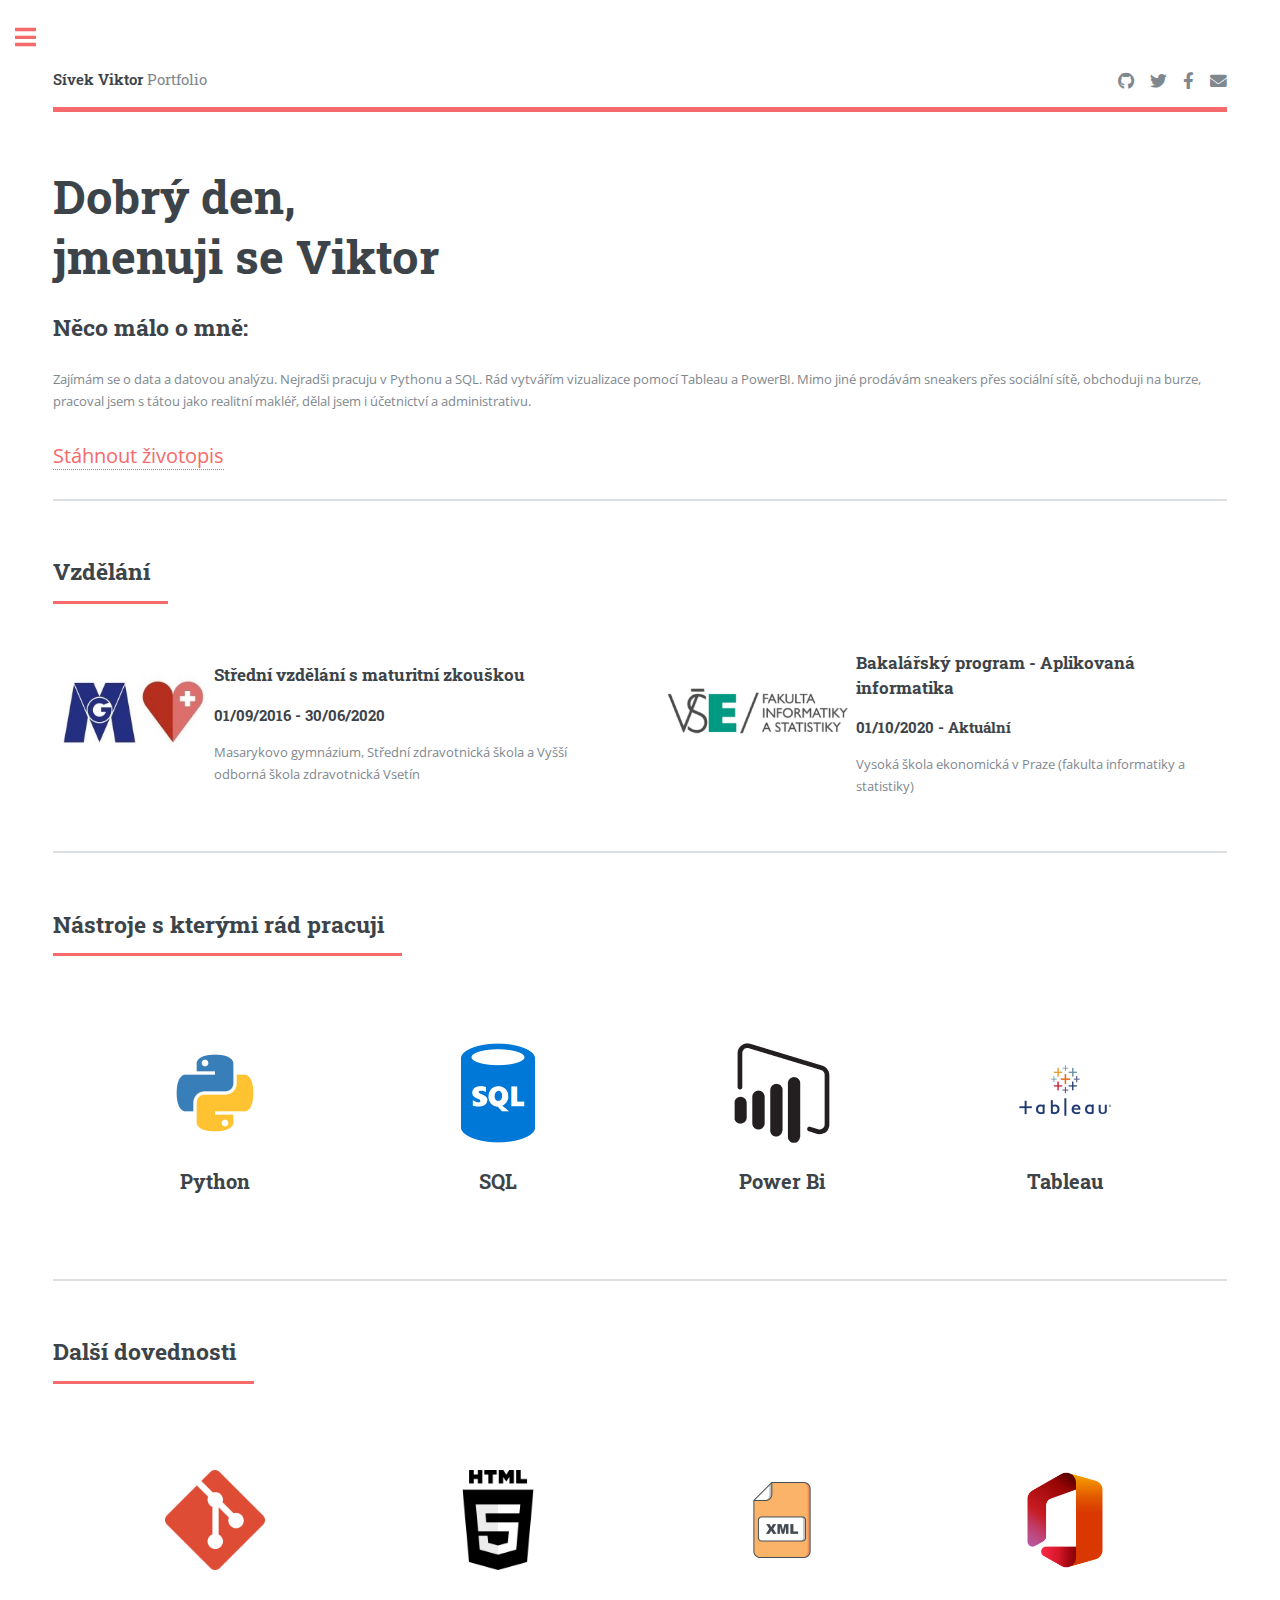
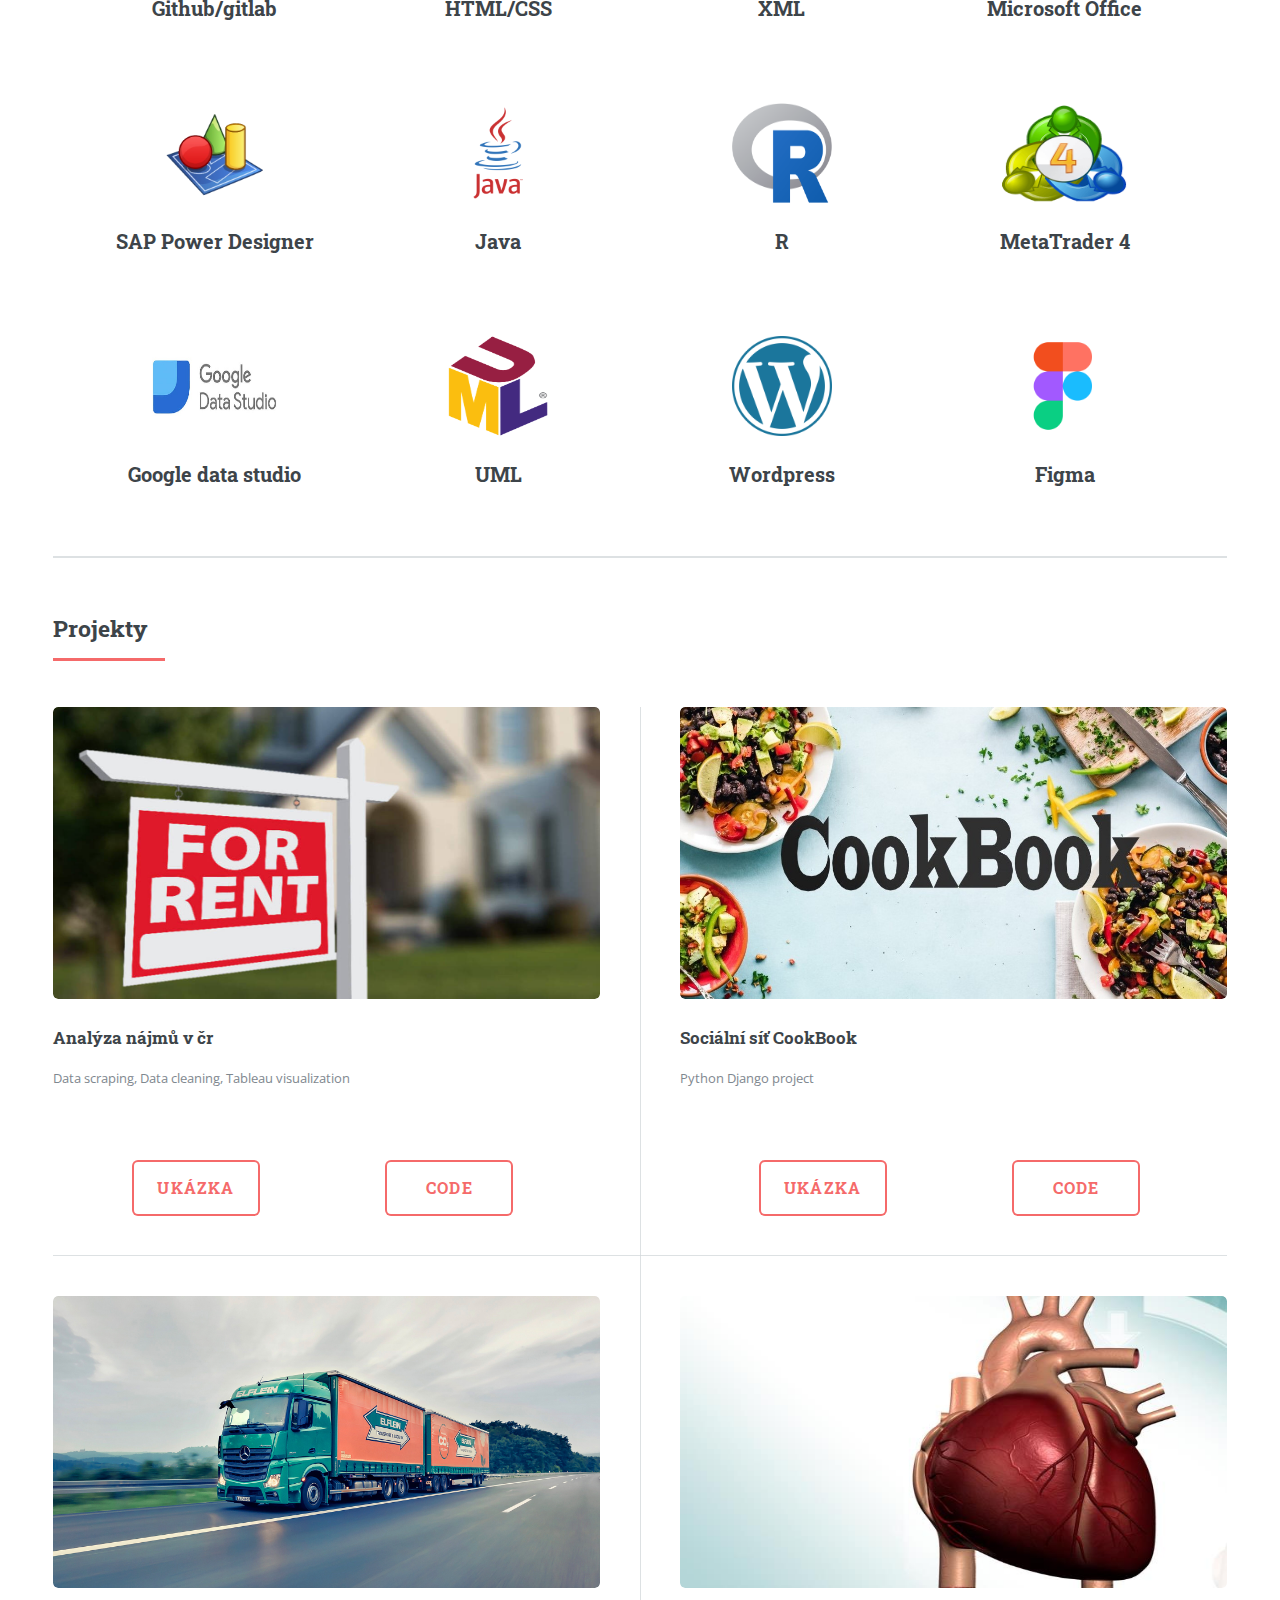
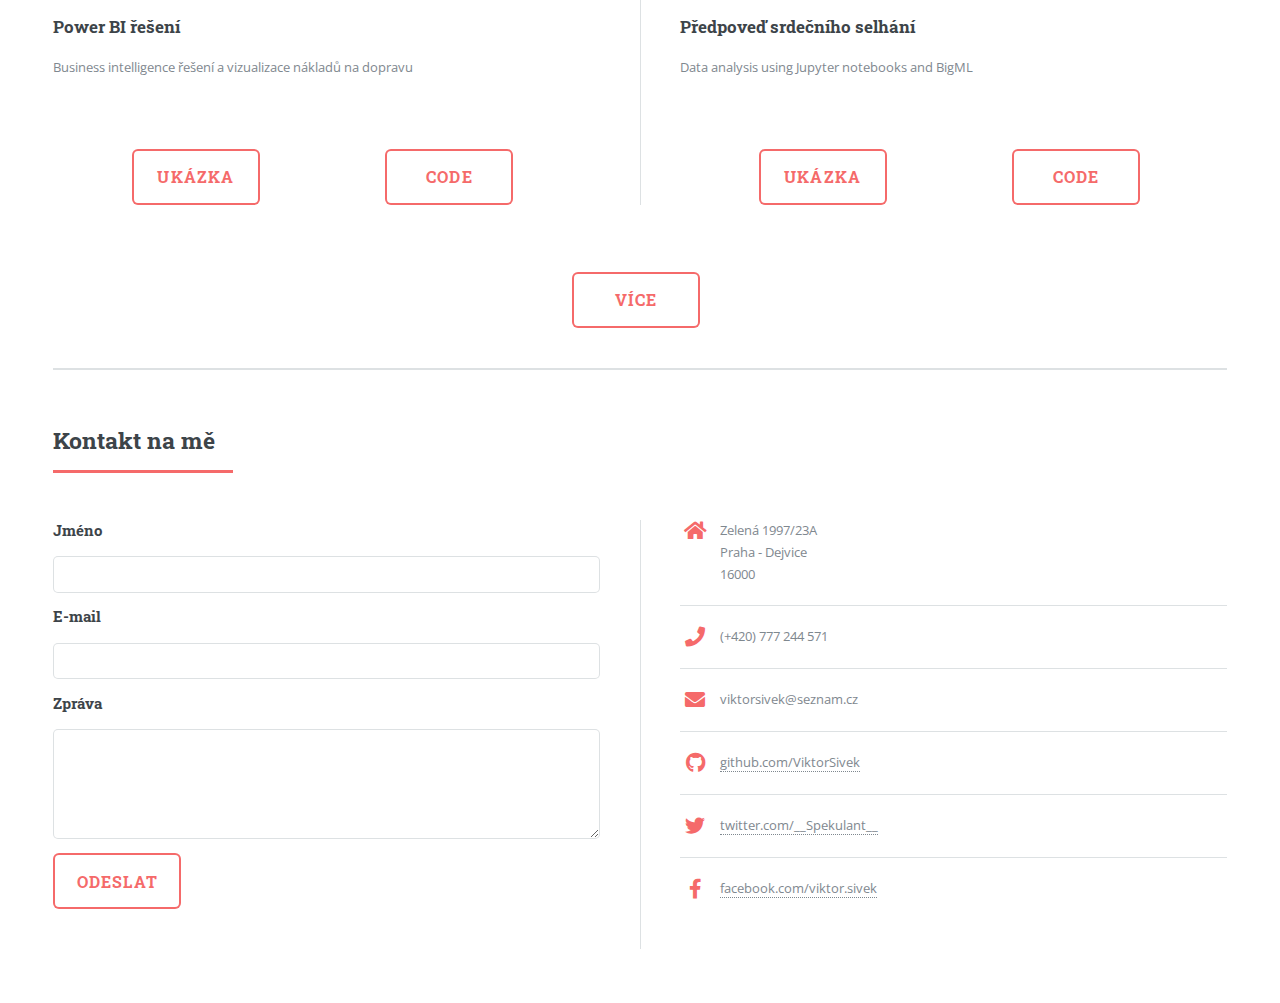
<file: index.html>
<!DOCTYPE HTML>

<html>
	<head>
		<title>Sívek Viktor Portfolio</title>
		<meta charset="utf-8" />
		<meta name="viewport" content="width=device-width, initial-scale=1, user-scalable=no" />
		<link rel="stylesheet" href="assets/css/main.css" />
	</head>
	<body class="is-preload">

		<!-- Wrapper -->
			<div id="wrapper">

				<!-- Main -->
					<div id="main">
						<div class="inner">

							<!-- Header -->
								<header id="header">
									<div class="logo"><strong>Sívek Viktor</strong> Portfolio</div>
									<ul class="icons">
										<li><a href="https://github.com/ViktorSivek" target="_blank" class="icon brands fa-github"><span class="label">Github</span></a></li>
										<li><a href="https://twitter.com/__Spekulant__" target="_blank" class="icon brands fa-twitter"><span class="label">Twitter</span></a></li>
										<li><a href="https://www.facebook.com/viktor.sivek" target="_blank" class="icon brands fa-facebook-f"><span class="label">Facebook</span></a></li>
										<li><a href="#six" class="icon solid fa-envelope"><span class="label">Email</span></a></li>
									</ul>
								</header>

							<!-- One -->
								<section id="one">
									<div class="content">
										<header>
											<h1>Dobrý den,<br />
											jmenuji se Viktor</h1>
											<h2>Něco málo o mně:</h2>
										</header>
										<p>Zajímám se o data a datovou analýzu. Nejradši pracuju v Pythonu a SQL. Rád vytvářím vizualizace pomocí Tableau a PowerBI. Mimo jiné prodávám sneakers přes sociální sítě, obchoduji na burze, pracoval jsem s tátou jako realitní makléř, dělal jsem i účetnictví a administrativu. </p>
										<a href="files/CV-Viktor Sívek.pdf" style="font-size: 20px" download>Stáhnout životopis</a>
									</div>
								</section>

							<!-- Two -->
								<section id="two">
									<header class="major">
										<h2>Vzdělání</h2>
									</header>
									<div class="features">
										<article>
											<a href="https://www.mgvsetin.cz/" target="_blank" class="image"><img src="images/logo-mgv.jpg" alt="" /></a>
											<div class="content">
												<h3>Střední vzdělání s maturitní zkouškou</h3>
												<h4>01/09/2016 - 30/06/2020</h4>
												<p>Masarykovo gymnázium, Střední zdravotnická škola a Vyšší odborná škola zdravotnická Vsetín</p>
											</div>
										</article>
										<article>
											<a href="https://fis.vse.cz/" target="_blank" class="image"><img src="images/logo-vse.png" alt="" /></a>
											<div class="content">
												<h3>Bakalářský program - Aplikovaná informatika</h3>
												<h4>01/10/2020 - Aktuální</h4>
												<p>Vysoká škola ekonomická v Praze (fakulta informatiky a statistiky)</p>
											</div>
										</article>
									</div>
								</section>
							
							<!-- Three -->
								<section id="three">
									<header class="major">
										<h2>Nástroje s kterými rád pracuji</h2>
									</header>
									<div class="container">
										<div class="center">
											<div class="row">
												<section class="col-3 col-6-medium picture2">
													<img src="images/logo-python.png" width="100" height="100" />
													<h5>Python<h5>
												</section>
												<section class="col-3 col-6-medium picture2">
													<img src="images/logo-sql.png" width="100" height="100" />
													<h5>SQL</h5>
												</section>
												<section class="col-3 col-6-medium picture2">
													<img src="images/logo-powerbi.png" width="100" height="100" />
													<h5>Power Bi</h5>
												</section>
												<section class="col-3 col-6-medium picture2">
													<img src="images/logo-tableau2.png" width="100" height="100" />
													<h5>Tableau</h5>
												</section>
											</div>
										</div>	
									</div>

								</section>
							
							<!-- Four -->
								<section id="four">
									<header class="major">
										<h2>Další dovednosti</h2>
									</header>
									<div class="container">
										<div class="center">
											<div class="row">
												<section class="col-3 col-6-medium picture2">
													<img src="images/logo-git.png" width="100" height="100" />
													<h5>Github/gitlab</h5>
												</section>
												<section class="col-3 col-6-medium picture2">
													<img src="images/logo-html.png" width="100" height="100" />
													<h5>HTML/CSS</h5>
												</section>
												<section class="col-3 col-6-medium picture2">
													<img src="images/logo-xml.jpg" width="100" height="100" />
													<h5>XML</h5>
												</section>
												<section class="col-3 col-6-medium picture2">
													<img src="images/logo-office.png" width="100" height="100" />
													<h5>Microsoft Office</h5>
												</section>
												<section class="col-3 col-6-medium picture2">
													<img src="images/logo-powerdesigner.png" width="100" height="100" />
													<h5>SAP Power Designer</h5>
												</section>
												<section class="col-3 col-6-medium picture2">
													<img src="images/logo-java.png" width="100" height="100" />
													<h5>Java</h5>
												</section>
												<section class="col-3 col-6-medium picture2">
													<img src="images/logo-r.png" width="100" height="100" />
													<h5>R</h5>
												</section>
												<section class="col-3 col-6-medium picture2">
													<img src="images/logo-trader.png" width="125" height="100" />
													<h5>MetaTrader 4</h5>
												</section>
												<section class="col-3 col-6-medium picture2">
													<img src="images/logo-data.jpg" width="125" height="100" />
													<h5>Google data studio</h5>
												</section>
												<section class="col-3 col-6-medium picture2">
													<img src="images/logo-uml.png" width="100" height="100" />
													<h5>UML</h5>
												</section>
												<section class="col-3 col-6-medium picture2">
													<img src="images/logo-wordpress.png" width="100" height="100" />
													<h5>Wordpress</h5>
												</section>
												<section class="col-3 col-6-medium picture2">
													<img src="images/logo-figma.png" width="100" height="100" />
													<h5>Figma</h5>
												</section>
											</div>
										</div>	
									</div>

								</section>

							<!-- Five -->
								<section id="five">
									<header class="major">
										<h2>Projekty</h2>
									</header>
									<div class="posts">
										<article>
											<a href="najmy.html" class="image"><img src="images/rent.jpg"  alt="" /></a>
											<h3>Analýza nájmů v čr</h3>
											<p>Data scraping, Data cleaning, Tableau visualization<br /><br /><br /></p>
											<div class="container">
												<div class="center">
													<div class="row">
														<section class="col-6 col-6-medium picture2">
															<a href="najmy.html" class="button">Ukázka</a>
														</section>
														<section class="col-6 col-6-medium picture2">
															<a href="https://github.com/ViktorSivek/rent_analysis_bezrealitky.cz" target="_blank" class="button">Code</a>			
														</section>
													</div>
												</div>
											</div>
										</article>
										<article>
											<a href="cook_book.html" class="image"><img src="images/CookBook1.jpg"  alt="" /></a>
											<h3>Sociální síť CookBook</h3>
											<p>Python Django project<br /><br /><br /></p>
											<div class="container">
												<div class="center">
													<div class="row">
														<section class="col-6 col-6-medium picture2">
															<a href="cook_book.html" class="button">Ukázka</a>
														</section>
														<section class="col-6 col-6-medium picture2">
															<a href="https://github.com/ViktorSivek/Cook_Book" target="_blank" class="button">Code</a>			
														</section>
													</div>
												</div>
											</div>
										</article>
										<article>
											<a href="doprava.html" class="image"><img src="images/transport.jpg"  alt="" /></a>
											<h3>Power BI řešení</h3>
											<p>Business intelligence řešení a vizualizace nákladů na dopravu<br /><br /><br /></p>
											<div class="container">
												<div class="center">
													<div class="row">
														<section class="col-6 col-6-medium picture2">
															<a href="doprava.html" class="button">Ukázka</a>
														</section>
														<section class="col-6 col-6-medium picture2">
															<a href="https://github.com/ViktorSivek/internal_transport_visualization" target="_blank" class="button">Code</a>			
														</section>
													</div>
												</div>
											</div>
										</article>
										<article>
											<a href="heart.html" class="image"><img src="images/heart_failure.jpg"  alt="" /></a>
											<h3>Předpoveď srdečního selhání</h3>
											<p>Data analysis using Jupyter notebooks and BigML <br /><br /><br /></p>
											<div class="container">
												<div class="center">
													<div class="row">
														<section class="col-6 col-6-medium picture2">
															<a href="heart.html" class="button">Ukázka</a>
														</section>
														<section class="col-6 col-6-medium picture2">
															<a href="https://github.com/ViktorSivek/heart_failure_prediction" target="_blank" class="button">Code</a>			
														</section>
													</div>
												</div>
											</div>
										</article>

									</div>
									<div class="center" style="margin: 0 auto; margin-top: 5em; margin-bottom: 1em;">
										<a href="more.html" class="button">Více</a>
									</div>
								</section>

							<!-- Six -->
								<section id="six">
									<div class="inner">
										<header class="major">
											<h2>Kontakt na mě</h2>
										</header>
										<div class="posts">
											<article>
												<form action="https://formspree.io/f/xrgdeygz" method="POST">
													<div class="fields">
														<div class="field">
															<h4>Jméno</h4>
															<input type="text" name="name" />
														</div>
														<div class="field">
															<h4>E-mail</h4>
															<input type="email" name="email" />
														</div>
														<div class="field">
															<h4>Zpráva</h4>
															<textarea name="message" rows="4"></textarea>
														</div>
													</div>
													<ul class="actions">
														<div class="field">
															<button type="submit">Odeslat</button>
														</div>
													</ul>
												</form>
											</article>
											<article>										
												<ul class="contact">
													<li class="icon solid fa-home">
														Zelená 1997/23A<br />
														Praha - Dejvice<br />
														16000
													</li>
													<li class="icon solid fa-phone">(+420) 777 244 571</li>
													<li class="icon solid fa-envelope">viktorsivek@seznam.cz</li>
													<li class="icon brands fa-github"><a href="https://github.com/ViktorSivek" target="_blank">github.com/ViktorSivek</a></li>
													<li class="icon brands fa-twitter"><a href="https://twitter.com/__Spekulant__" target="_blank">twitter.com/__Spekulant__</a></li>
													<li class="icon brands fa-facebook-f"><a href="https://www.facebook.com/viktor.sivek" target="_blank">facebook.com/viktor.sivek</a></li>
												</ul>
											</article>
										</div>
									</div>
								</section>
						</div>
					</div>

				<!-- Sidebar -->
					<div id="sidebar">
						<div class="inner">
							<header>
								<span class="image2 avatar"><img src="images/avatar.jpg" alt="" /></span>
								<div class="center">
									<h2 id="logo">Sívek Viktor</h2>
									<p>Student<br />
									Datum narození: 18/05/2001<br />	
									Česká republika</p>
								</div>
							</header>
							<nav class="nav center">
								<ul>
									<li><a href="#one">Něco málo o mně</a></li>
									<li><a href="#two">Vzdělání</a></li>
									<li><a href="#three">Nástroje s kterými rád pracuji</a></li>
									<li><a href="#four">Další dovednosti</a></li>
									<li><a href="#five">Projekty</a></li>
									<li><a href="#six">Kontakt na mě</a></li>
								</ul>
							</nav>
							<footer>

							</footer>


						</div>
					</div>

			</div>

		<!-- Scripts -->
			<script src="assets/js/jquery.min.js"></script>
			<script src="assets/js/browser.min.js"></script>
			<script src="assets/js/breakpoints.min.js"></script>
			<script src="assets/js/util.js"></script>
			<script src="assets/js/main.js"></script>

	</body>
</html>
</file>
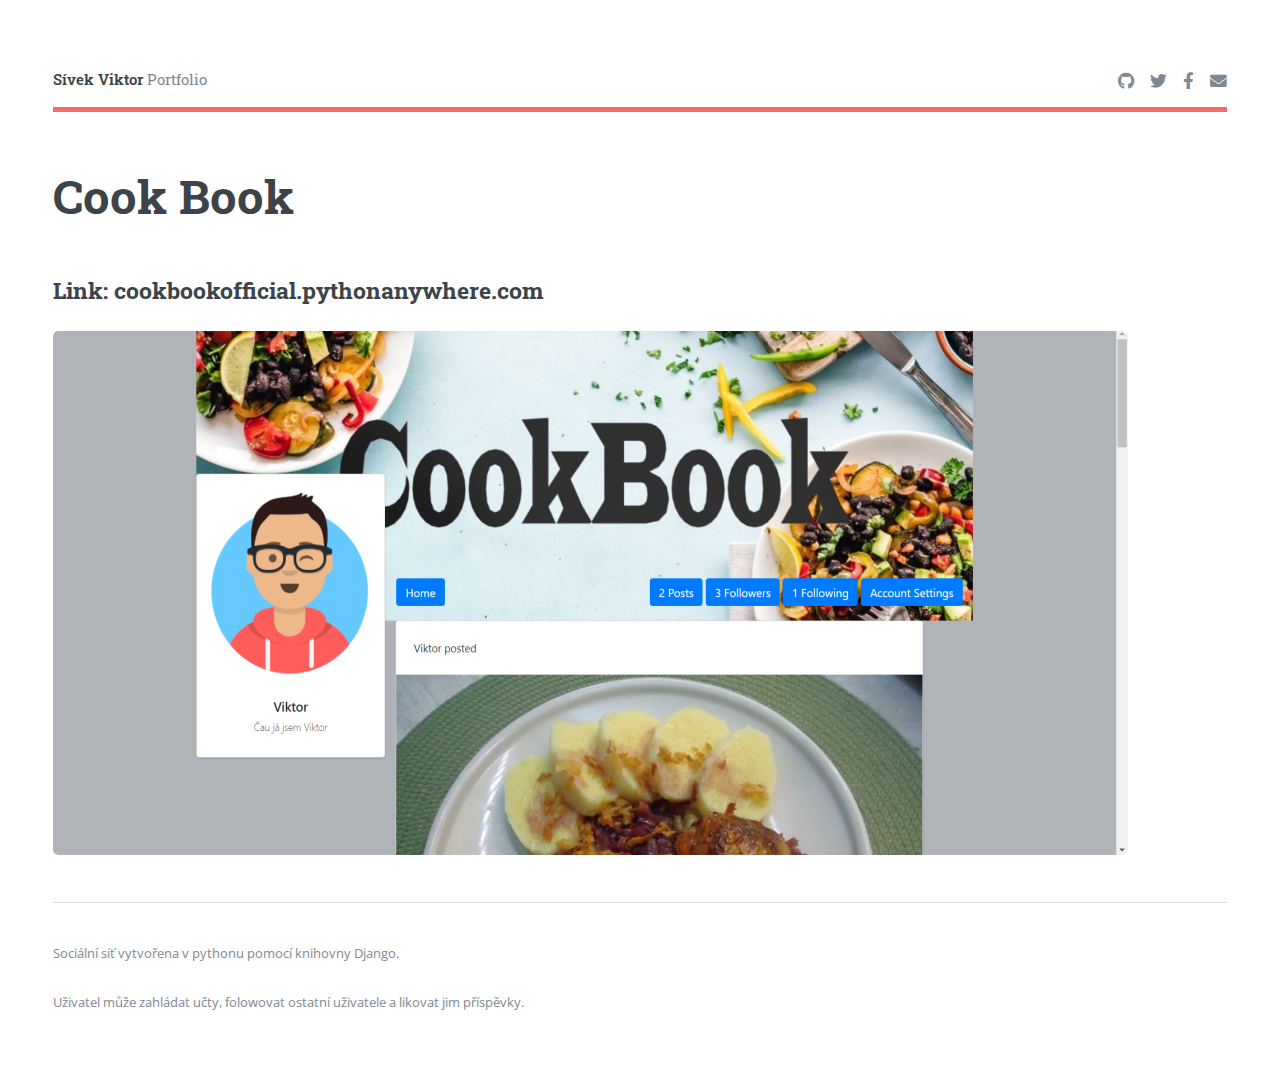
<file: cook_book.html>
<!DOCTYPE HTML>

<html>
	<head>
		<title>Cook Book</title>
		<meta charset="utf-8" />
		<meta name="viewport" content="width=device-width, initial-scale=1, user-scalable=no" />
		<link rel="stylesheet" href="assets/css/main.css" />
	</head>
	<body class="is-preload">

		<!-- Wrapper -->
			<div id="wrapper">

				<!-- Main -->
					<div id="main">
						<div class="inner">

							<!-- Header -->
							<header id="header">
								<div class="logo"><strong>Sívek Viktor</strong> Portfolio</div>
								<ul class="icons">
									<li><a href="https://github.com/ViktorSivek" target="_blank" class="icon brands fa-github"><span class="label">Github</span></a></li>
									<li><a href="https://twitter.com/__Spekulant__" target="_blank" class="icon brands fa-twitter"><span class="label">Twitter</span></a></li>
									<li><a href="https://www.facebook.com/viktor.sivek" target="_blank" class="icon brands fa-facebook-f"><span class="label">Facebook</span></a></li>
									<li><a href="#six" class="icon solid fa-envelope"><span class="label">Email</span></a></li>
								</ul>
							</header>

							<!-- Content -->
								<section>
									<header class="main">
										<h1>Cook Book</h1>
									</header>

                                    <h2><a href="http://cookbookofficial.pythonanywhere.com/signin" target="_blank">Link: cookbookofficial.pythonanywhere.com</a></h2>

									<a href="http://cookbookofficial.pythonanywhere.com/signin" target="_blank" class="image"><img src="images/cookbook_web.png"  alt="" /></a>

									<hr class="major" />

									<p>Sociální síť vytvořena v pythonu pomocí knihovny Django.</p>
									<p>Uživatel může zahládat učty, folowovat ostatní uživatele a likovat jim příspěvky.</p>

								</section>




						</div>
					</div>


			</div>

		<!-- Scripts -->
			<script src="assets/js/jquery.min.js"></script>
			<script src="assets/js/browser.min.js"></script>
			<script src="assets/js/breakpoints.min.js"></script>
			<script src="assets/js/util.js"></script>
			<script src="assets/js/main.js"></script>

	</body>
</html>
</file>
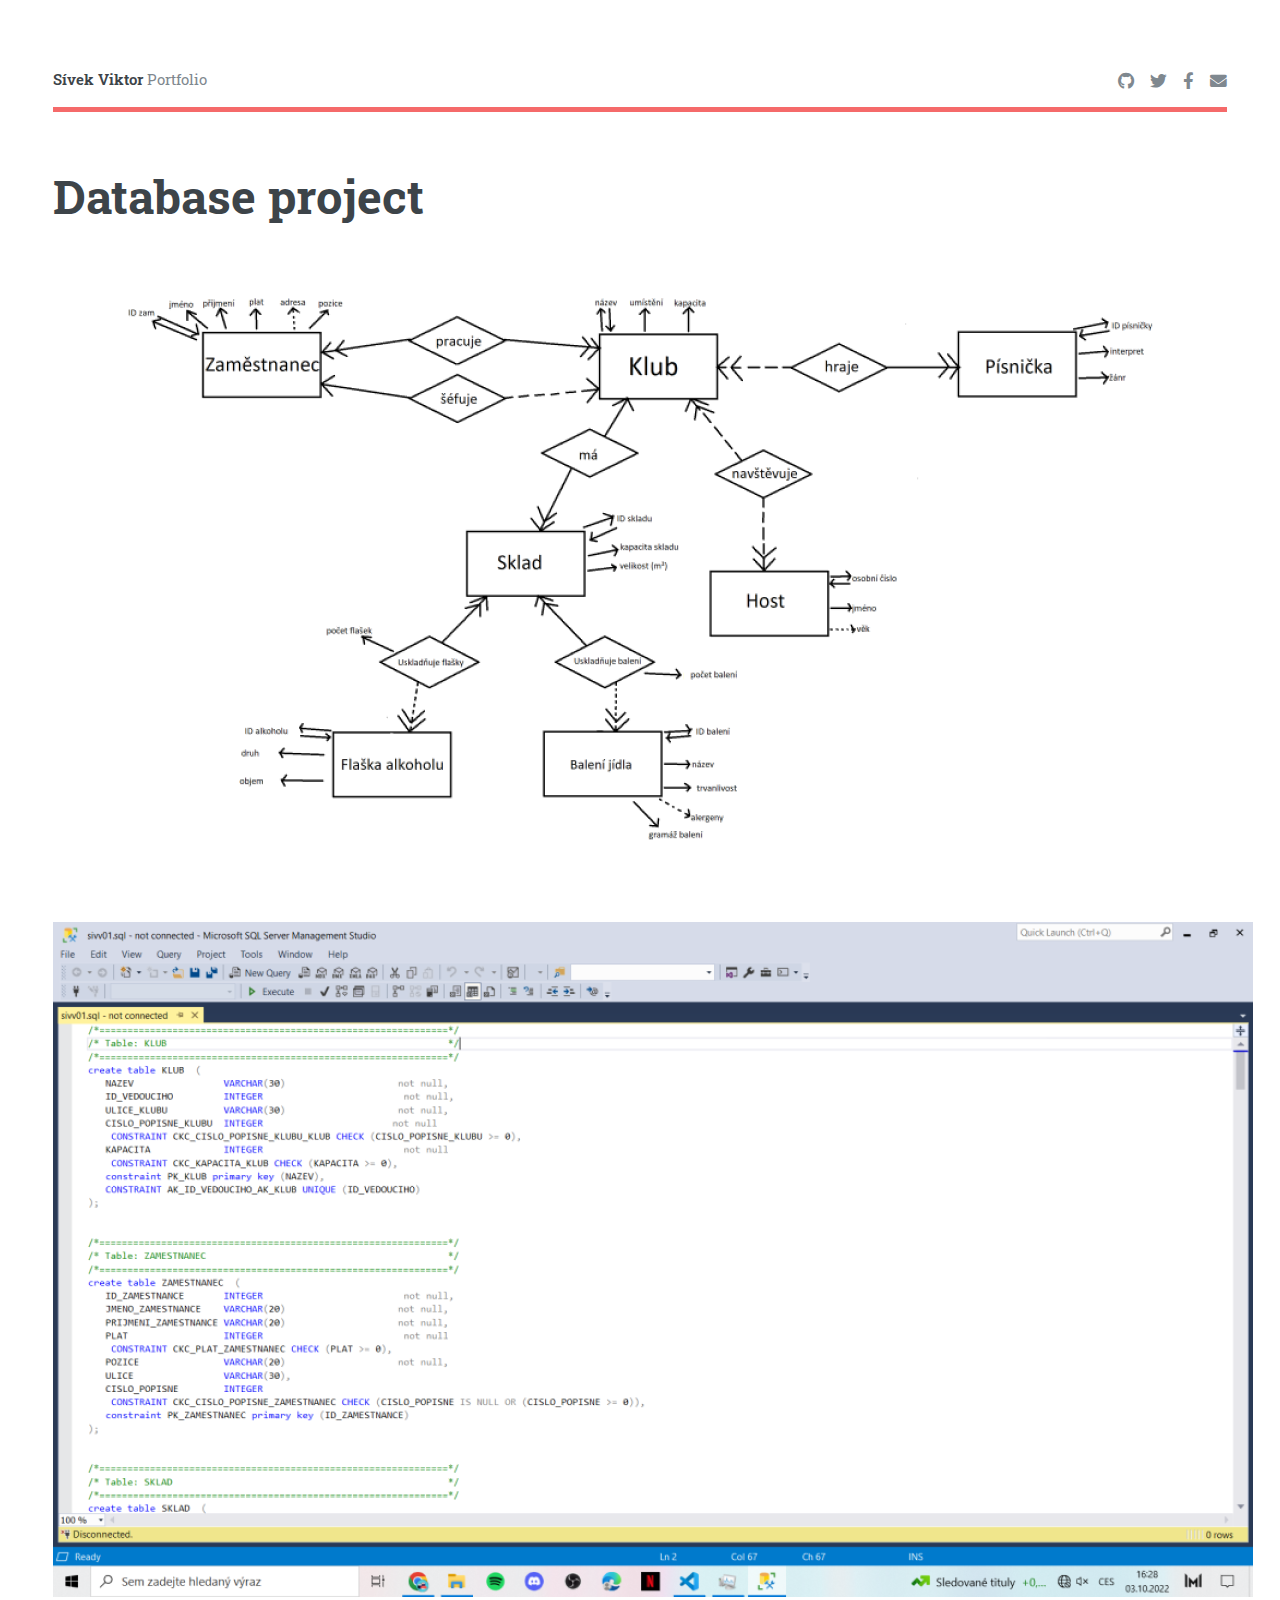
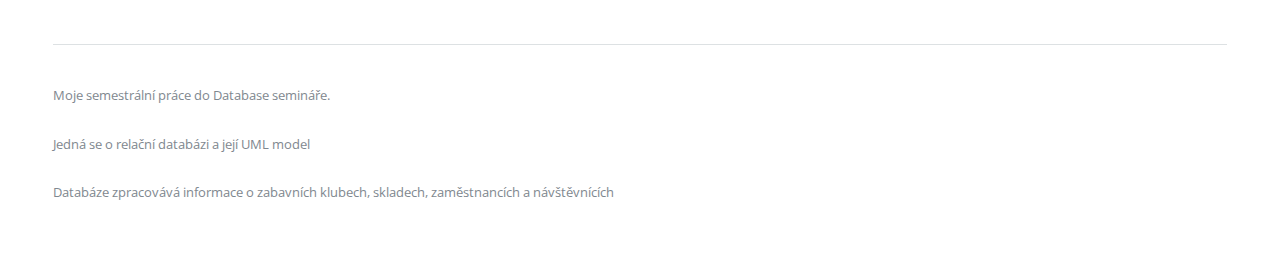
<file: database.html>
<!DOCTYPE HTML>

<html>
	<head>
		<title>Database project</title>
		<meta charset="utf-8" />
		<meta name="viewport" content="width=device-width, initial-scale=1, user-scalable=no" />
		<link rel="stylesheet" href="assets/css/main.css" />
	</head>
	<body class="is-preload">

		<!-- Wrapper -->
			<div id="wrapper">

				<!-- Main -->
					<div id="main">
						<div class="inner">

							<!-- Header -->
							<header id="header">
								<div class="logo"><strong>Sívek Viktor</strong> Portfolio</div>
								<ul class="icons">
									<li><a href="https://github.com/ViktorSivek" target="_blank" class="icon brands fa-github"><span class="label">Github</span></a></li>
									<li><a href="https://twitter.com/__Spekulant__" target="_blank" class="icon brands fa-twitter"><span class="label">Twitter</span></a></li>
									<li><a href="https://www.facebook.com/viktor.sivek" target="_blank" class="icon brands fa-facebook-f"><span class="label">Facebook</span></a></li>
									<li><a href="#six" class="icon solid fa-envelope"><span class="label">Email</span></a></li>
								</ul>
							</header>

							<!-- Content -->
								<section>
									<header class="main">
										<h1>Database project</h1>
									</header>

                                    <img src="images/schema.png"  alt="" />

									<img src="images/sql-code.png"  alt="" />

									<hr class="major" />

									<p>Moje semestrální práce do Database semináře.</p>
									<p>Jedná se o relační databázi a její UML model</p>
									<p>Databáze zpracovává informace o zabavních klubech, skladech, zaměstnancích a návštěvnících</p>


								</section>




						</div>
					</div>


			</div>

		<!-- Scripts -->
			<script src="assets/js/jquery.min.js"></script>
			<script src="assets/js/browser.min.js"></script>
			<script src="assets/js/breakpoints.min.js"></script>
			<script src="assets/js/util.js"></script>
			<script src="assets/js/main.js"></script>

	</body>
</html>
</file>
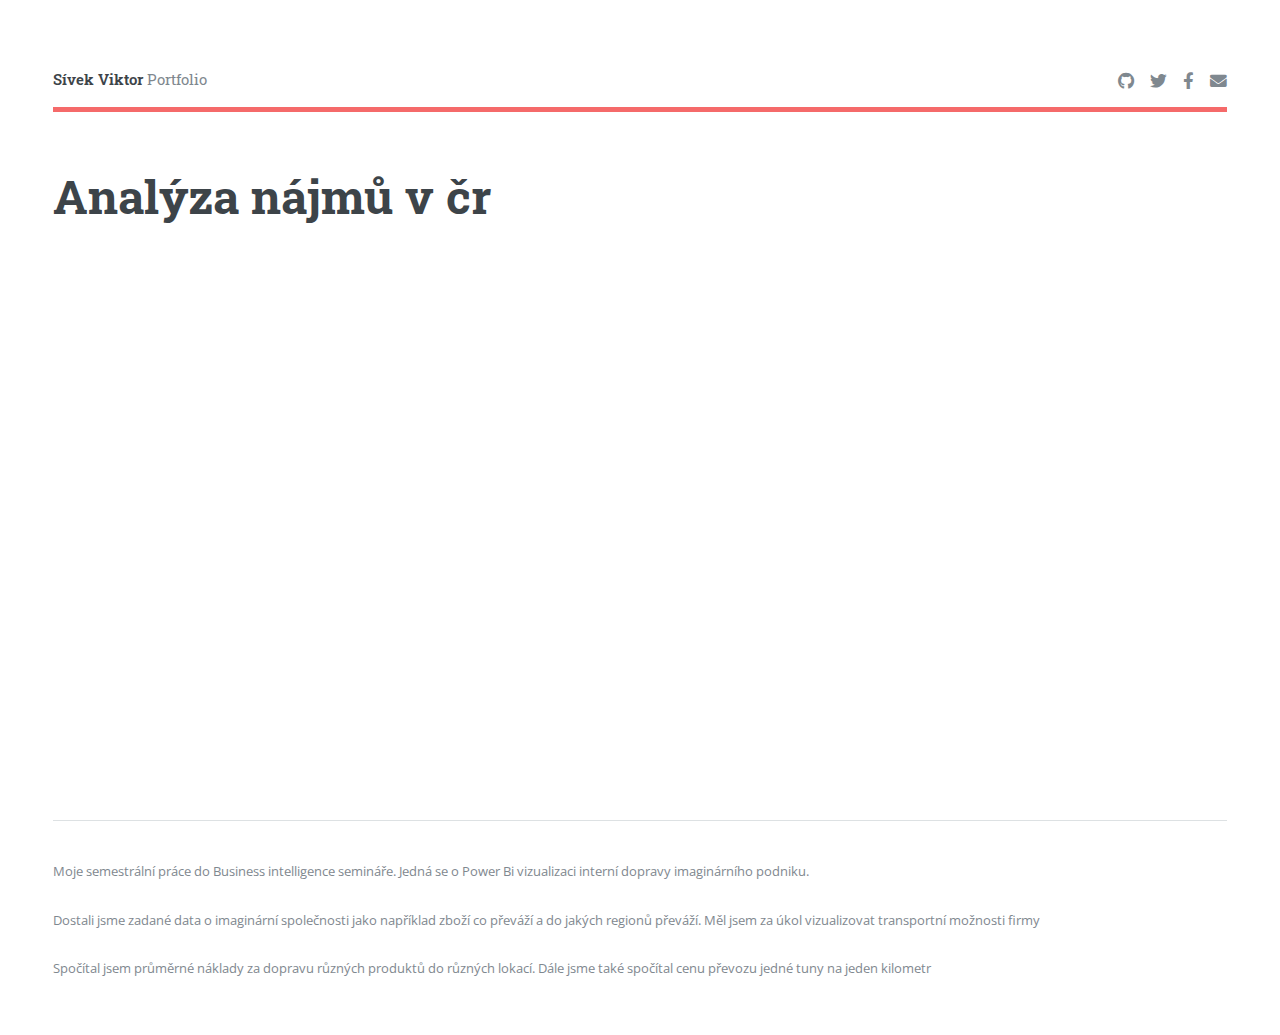
<file: doprava.html>
<!DOCTYPE HTML>

<html>
	<head>
		<title>Analýza nájmů v čr</title>
		<meta charset="utf-8" />
		<meta name="viewport" content="width=device-width, initial-scale=1, user-scalable=no" />
		<link rel="stylesheet" href="assets/css/main.css" />
	</head>
	<body class="is-preload">

		<!-- Wrapper -->
			<div id="wrapper">

				<!-- Main -->
					<div id="main">
						<div class="inner">

							<!-- Header -->
							<header id="header">
								<div class="logo"><strong>Sívek Viktor</strong> Portfolio</div>
								<ul class="icons">
									<li><a href="https://github.com/ViktorSivek" target="_blank" class="icon brands fa-github"><span class="label">Github</span></a></li>
									<li><a href="https://twitter.com/__Spekulant__" target="_blank" class="icon brands fa-twitter"><span class="label">Twitter</span></a></li>
									<li><a href="https://www.facebook.com/viktor.sivek" target="_blank" class="icon brands fa-facebook-f"><span class="label">Facebook</span></a></li>
									<li><a href="#six" class="icon solid fa-envelope"><span class="label">Email</span></a></li>
								</ul>
							</header>

							<!-- Content -->
								<section>
									<header class="main">
										<h1>Analýza nájmů v čr</h1>
									</header>

									<iframe title="aplikace - Množství" width="900" height="500" src="https://app.powerbi.com/view?r=eyJrIjoiNGUzOGJhNWEtNGM2Mi00NjkzLTkxYzktODVhZGEyZTA4OGNkIiwidCI6IjJiNTFhNGIzLTQ0M2YtNDQwNi04Y2E0LTE5MDU2YTc5YTQ0NCIsImMiOjh9" frameborder="0" allowFullScreen="true"></iframe>

									<hr class="major" />

									<p>Moje semestrální práce do Business intelligence semináře. Jedná se o Power Bi vizualizaci interní dopravy imaginárního podniku.</p>
									<p>Dostali jsme zadané data o imaginární společnosti jako například zboží co převáží a do jakých regionů převáží. Měl jsem za úkol vizualizovat transportní možnosti firmy</p>
                                    <p>Spočítal jsem průměrné náklady za dopravu různých produktů do různých lokací. Dále jsme také spočítal cenu převozu jedné tuny na jeden kilometr</p>

								</section>




						</div>
					</div>


			</div>

		<!-- Scripts -->
			<script src="assets/js/jquery.min.js"></script>
			<script src="assets/js/browser.min.js"></script>
			<script src="assets/js/breakpoints.min.js"></script>
			<script src="assets/js/util.js"></script>
			<script src="assets/js/main.js"></script>

	</body>
</html>
</file>
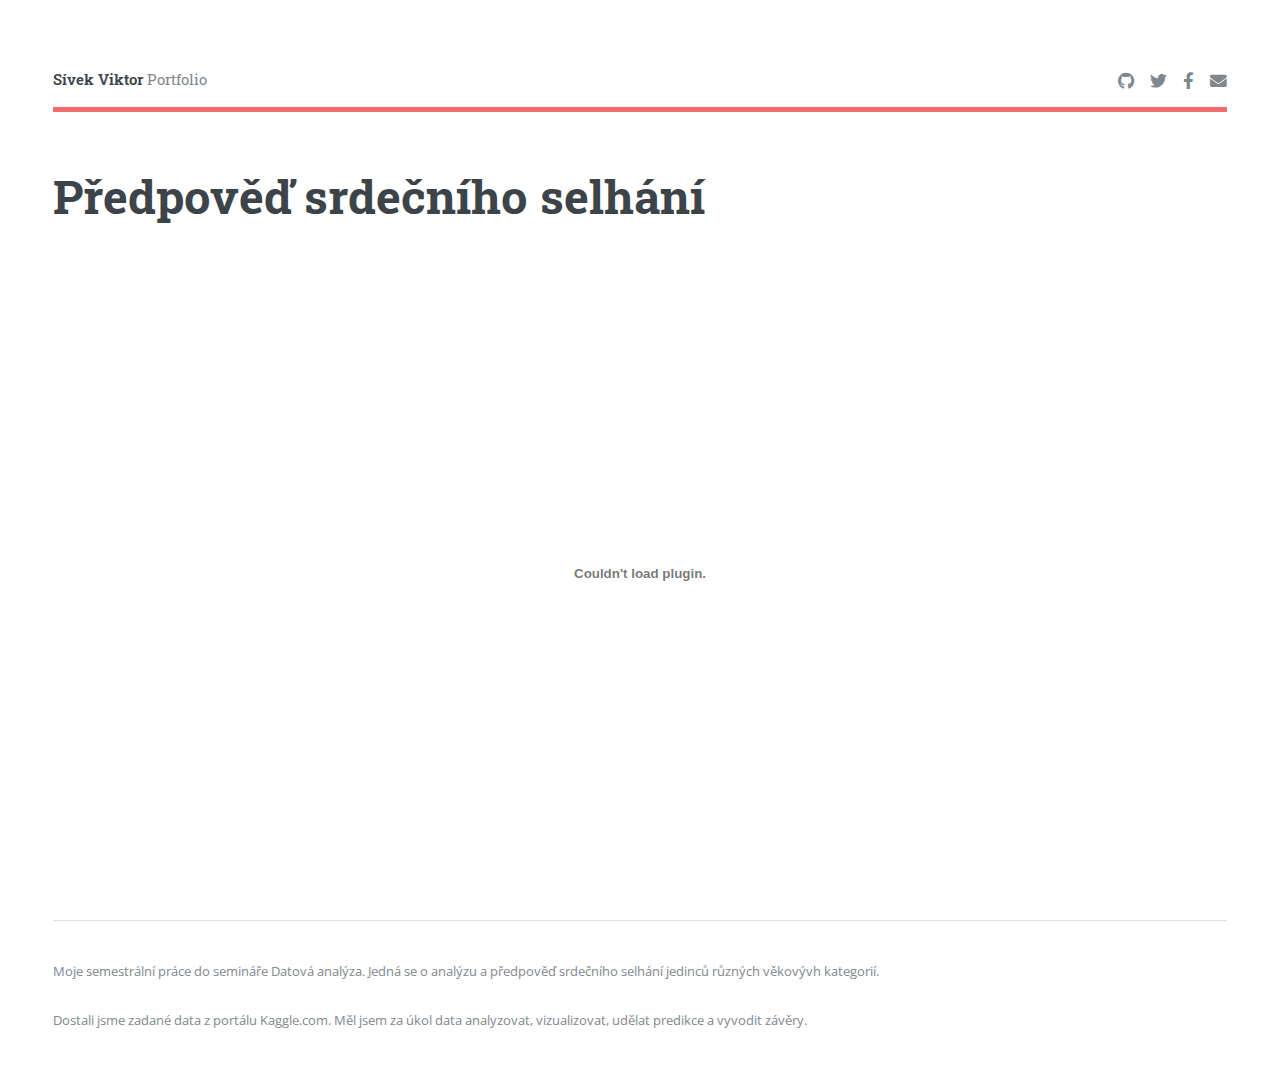
<file: heart.html>
<!DOCTYPE HTML>

<html>
	<head>
		<title>Předpověď srdečního selhání</title>
		<meta charset="utf-8" />
		<meta name="viewport" content="width=device-width, initial-scale=1, user-scalable=no" />
		<link rel="stylesheet" href="assets/css/main.css" />
	</head>
	<body class="is-preload">

		<!-- Wrapper -->
			<div id="wrapper">

				<!-- Main -->
					<div id="main">
						<div class="inner">

							<!-- Header -->
							<header id="header">
								<div class="logo"><strong>Sívek Viktor</strong> Portfolio</div>
								<ul class="icons">
									<li><a href="https://github.com/ViktorSivek" target="_blank" class="icon brands fa-github"><span class="label">Github</span></a></li>
									<li><a href="https://twitter.com/__Spekulant__" target="_blank" class="icon brands fa-twitter"><span class="label">Twitter</span></a></li>
									<li><a href="https://www.facebook.com/viktor.sivek" target="_blank" class="icon brands fa-facebook-f"><span class="label">Facebook</span></a></li>
									<li><a href="#six" class="icon solid fa-envelope"><span class="label">Email</span></a></li>
								</ul>
							</header>

							<!-- Content -->
								<section>
									<header class="main">
										<h1>Předpověď srdečního selhání</h1>
									</header>

									<embed src="files/Predpoved_srdecniho_selhani_final.pdf" type="application/pdf" width="100%" height="600px" />

									<hr class="major" />

									<p>Moje semestrální práce do semináře Datová analýza. Jedná se o analýzu a předpověď srdečního selhání jedinců různých věkovývh kategorií.</p>
									<p>Dostali jsme zadané data z portálu Kaggle.com. Měl jsem za úkol data analyzovat, vizualizovat, udělat predikce a vyvodit závěry.</p>

								</section>




						</div>
					</div>


			</div>

		<!-- Scripts -->
			<script src="assets/js/jquery.min.js"></script>
			<script src="assets/js/browser.min.js"></script>
			<script src="assets/js/breakpoints.min.js"></script>
			<script src="assets/js/util.js"></script>
			<script src="assets/js/main.js"></script>

	</body>
</html>
</file>
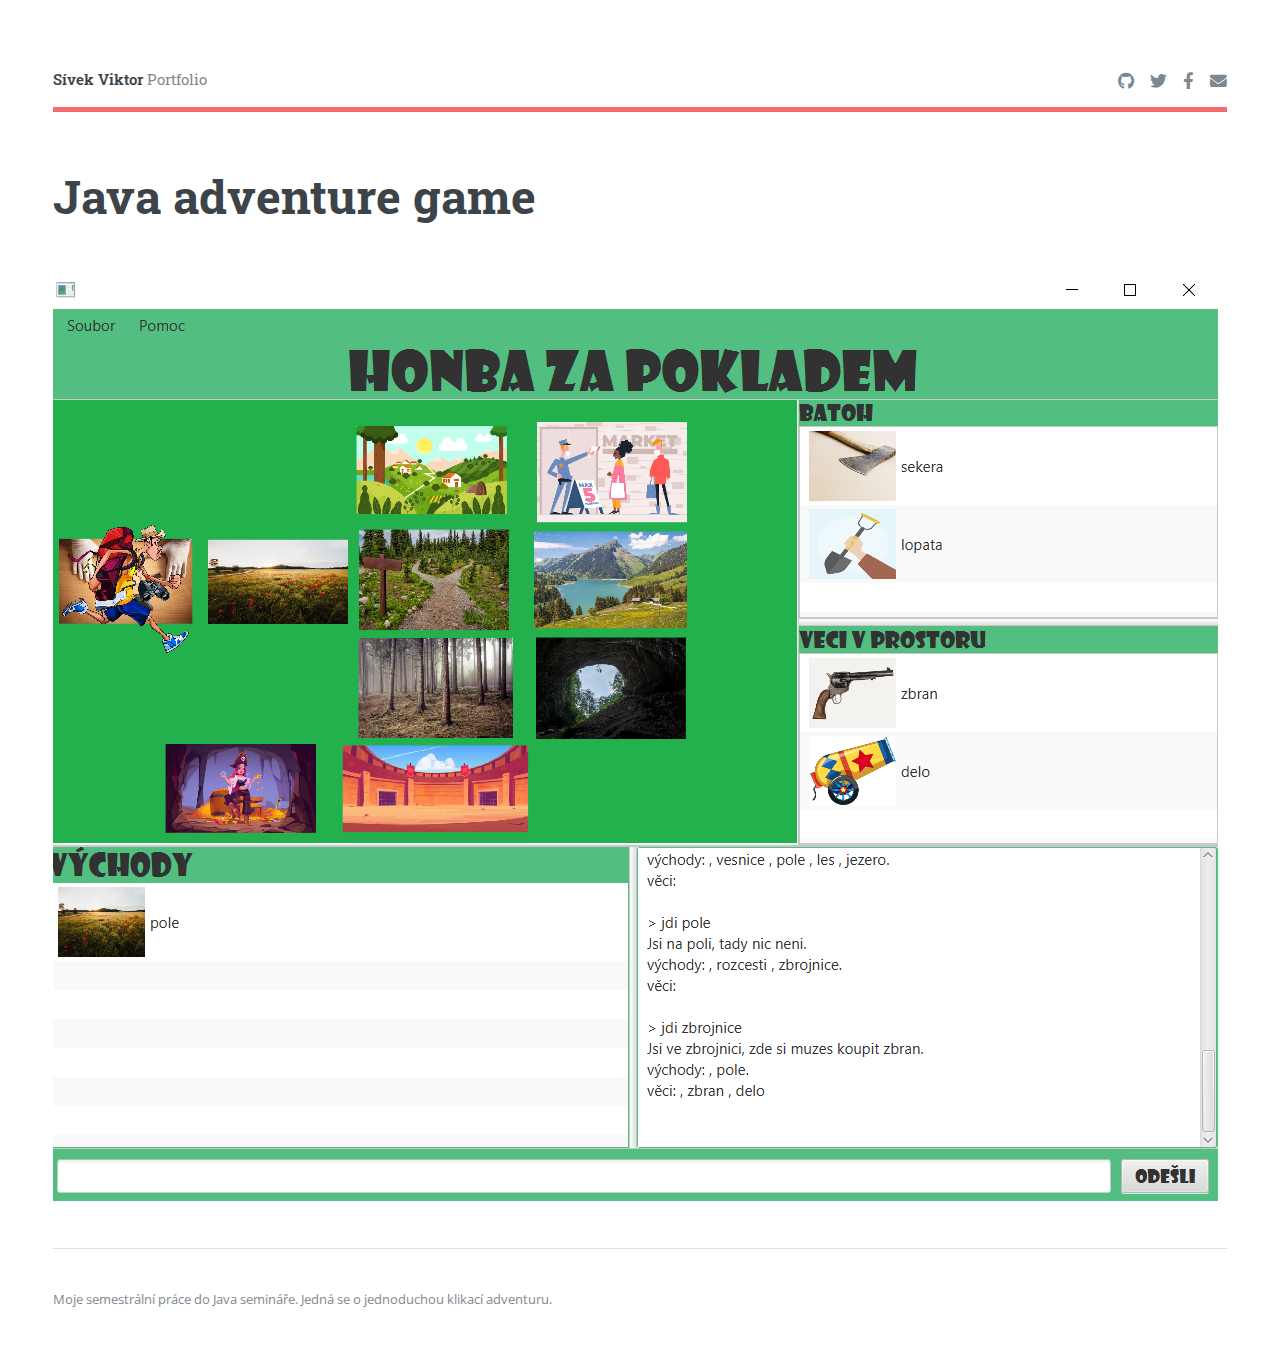
<file: java_game.html>
<!DOCTYPE HTML>

<html>
	<head>
		<title>Java adventure game</title>
		<meta charset="utf-8" />
		<meta name="viewport" content="width=device-width, initial-scale=1, user-scalable=no" />
		<link rel="stylesheet" href="assets/css/main.css" />
	</head>
	<body class="is-preload">

		<!-- Wrapper -->
			<div id="wrapper">

				<!-- Main -->
					<div id="main">
						<div class="inner">

							<!-- Header -->
							<header id="header">
								<div class="logo"><strong>Sívek Viktor</strong> Portfolio</div>
								<ul class="icons">
									<li><a href="https://github.com/ViktorSivek" target="_blank" class="icon brands fa-github"><span class="label">Github</span></a></li>
									<li><a href="https://twitter.com/__Spekulant__" target="_blank" class="icon brands fa-twitter"><span class="label">Twitter</span></a></li>
									<li><a href="https://www.facebook.com/viktor.sivek" target="_blank" class="icon brands fa-facebook-f"><span class="label">Facebook</span></a></li>
									<li><a href="#six" class="icon solid fa-envelope"><span class="label">Email</span></a></li>
								</ul>
							</header>

							<!-- Content -->
								<section>
									<header class="main">
										<h1>Java adventure game</h1>
									</header>

                                    <img src="images/java_game.png"  alt="" />

									<hr class="major" />

									<p>Moje semestrální práce do Java semináře. Jedná se o jednoduchou klikací adventuru.</p>


								</section>




						</div>
					</div>


			</div>

		<!-- Scripts -->
			<script src="assets/js/jquery.min.js"></script>
			<script src="assets/js/browser.min.js"></script>
			<script src="assets/js/breakpoints.min.js"></script>
			<script src="assets/js/util.js"></script>
			<script src="assets/js/main.js"></script>

	</body>
</html>
</file>
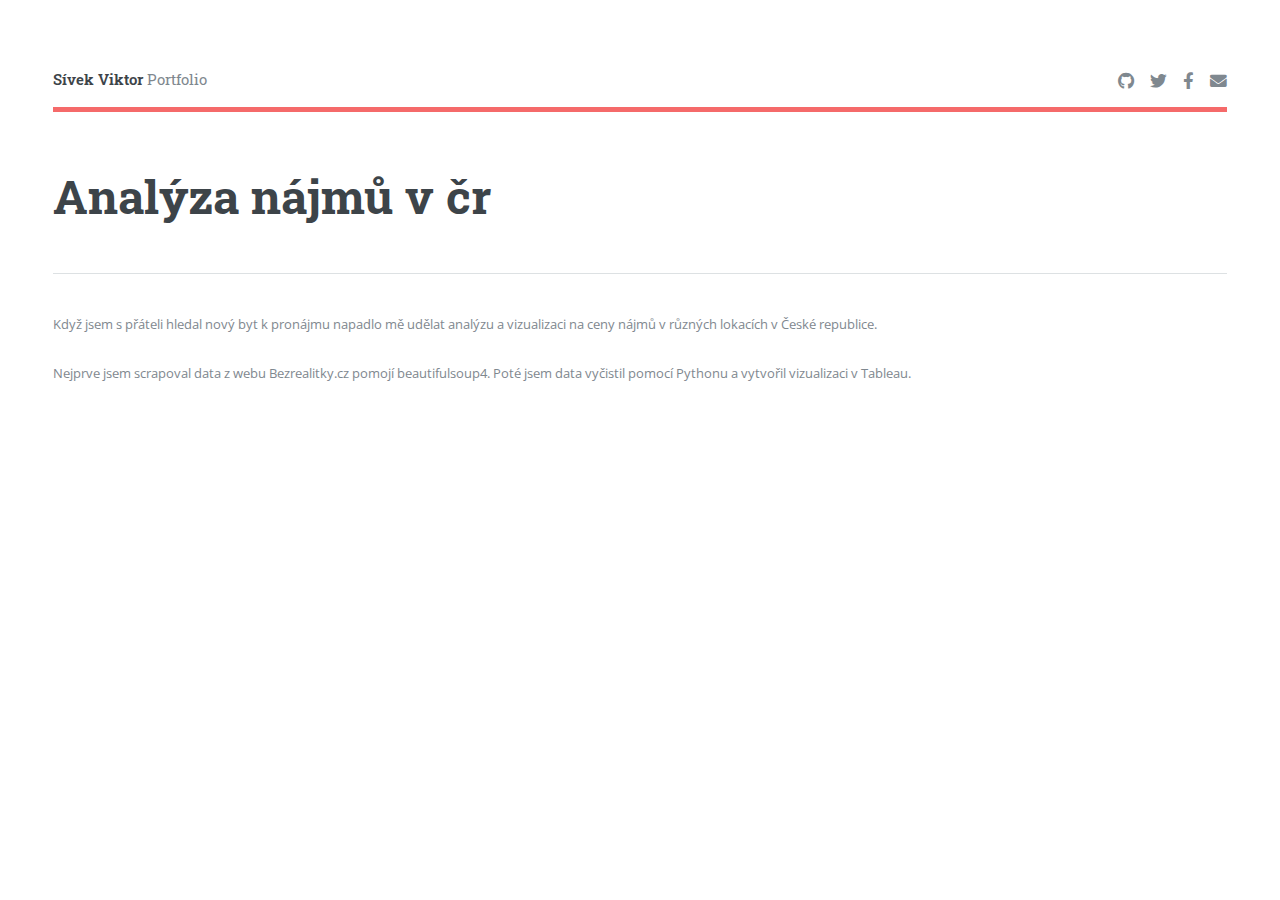
<file: najmy.html>
<!DOCTYPE HTML>

<html>
	<head>
		<title>Analýza nájmů v čr</title>
		<meta charset="utf-8" />
		<meta name="viewport" content="width=device-width, initial-scale=1, user-scalable=no" />
		<link rel="stylesheet" href="assets/css/main.css" />
	</head>
	<body class="is-preload">

		<!-- Wrapper -->
			<div id="wrapper">

				<!-- Main -->
					<div id="main">
						<div class="inner">

							<!-- Header -->
							<header id="header">
								<div class="logo"><strong>Sívek Viktor</strong> Portfolio</div>
								<ul class="icons">
									<li><a href="https://github.com/ViktorSivek" target="_blank" class="icon brands fa-github"><span class="label">Github</span></a></li>
									<li><a href="https://twitter.com/__Spekulant__" target="_blank" class="icon brands fa-twitter"><span class="label">Twitter</span></a></li>
									<li><a href="https://www.facebook.com/viktor.sivek" target="_blank" class="icon brands fa-facebook-f"><span class="label">Facebook</span></a></li>
									<li><a href="#six" class="icon solid fa-envelope"><span class="label">Email</span></a></li>
								</ul>
							</header>

							<!-- Content -->
								<section>
									<header class="main">
										<h1>Analýza nájmů v čr</h1>
									</header>

									<div class='tableauPlaceholder' id='viz1662713039307' style='position: relative'><noscript><a href='#'><img alt='Podnájmy z portálu Bezrealitky.cz ' src='https:&#47;&#47;public.tableau.com&#47;static&#47;images&#47;Po&#47;PodnjmyzportluBezrealitky_cz&#47;Dashboard1&#47;1_rss.png' style='border: none' /></a></noscript><object class='tableauViz'  style='display:none;'><param name='host_url' value='https%3A%2F%2Fpublic.tableau.com%2F' /> <param name='embed_code_version' value='3' /> <param name='site_root' value='' /><param name='name' value='PodnjmyzportluBezrealitky_cz&#47;Dashboard1' /><param name='tabs' value='no' /><param name='toolbar' value='yes' /><param name='static_image' value='https:&#47;&#47;public.tableau.com&#47;static&#47;images&#47;Po&#47;PodnjmyzportluBezrealitky_cz&#47;Dashboard1&#47;1.png' /> <param name='animate_transition' value='yes' /><param name='display_static_image' value='yes' /><param name='display_spinner' value='yes' /><param name='display_overlay' value='yes' /><param name='display_count' value='yes' /><param name='language' value='en-US' /></object></div>                <script type='text/javascript'>                    var divElement = document.getElementById('viz1662713039307');                    var vizElement = divElement.getElementsByTagName('object')[0];                    vizElement.style.width='1300px';vizElement.style.height='827px';                    var scriptElement = document.createElement('script');                    scriptElement.src = 'https://public.tableau.com/javascripts/api/viz_v1.js';                    vizElement.parentNode.insertBefore(scriptElement, vizElement);                </script>

									<hr class="major" />

									<p>Když jsem s přáteli hledal nový byt k pronájmu napadlo mě udělat analýzu a vizualizaci na ceny nájmů v různých lokacích v České republice.</p>
									<p>Nejprve jsem scrapoval data z webu Bezrealitky.cz pomojí beautifulsoup4. Poté jsem data vyčistil pomocí Pythonu a vytvořil vizualizaci v Tableau.</p>

								</section>




						</div>
					</div>


			</div>

		<!-- Scripts -->
			<script src="assets/js/jquery.min.js"></script>
			<script src="assets/js/browser.min.js"></script>
			<script src="assets/js/breakpoints.min.js"></script>
			<script src="assets/js/util.js"></script>
			<script src="assets/js/main.js"></script>

	</body>
</html>
</file>
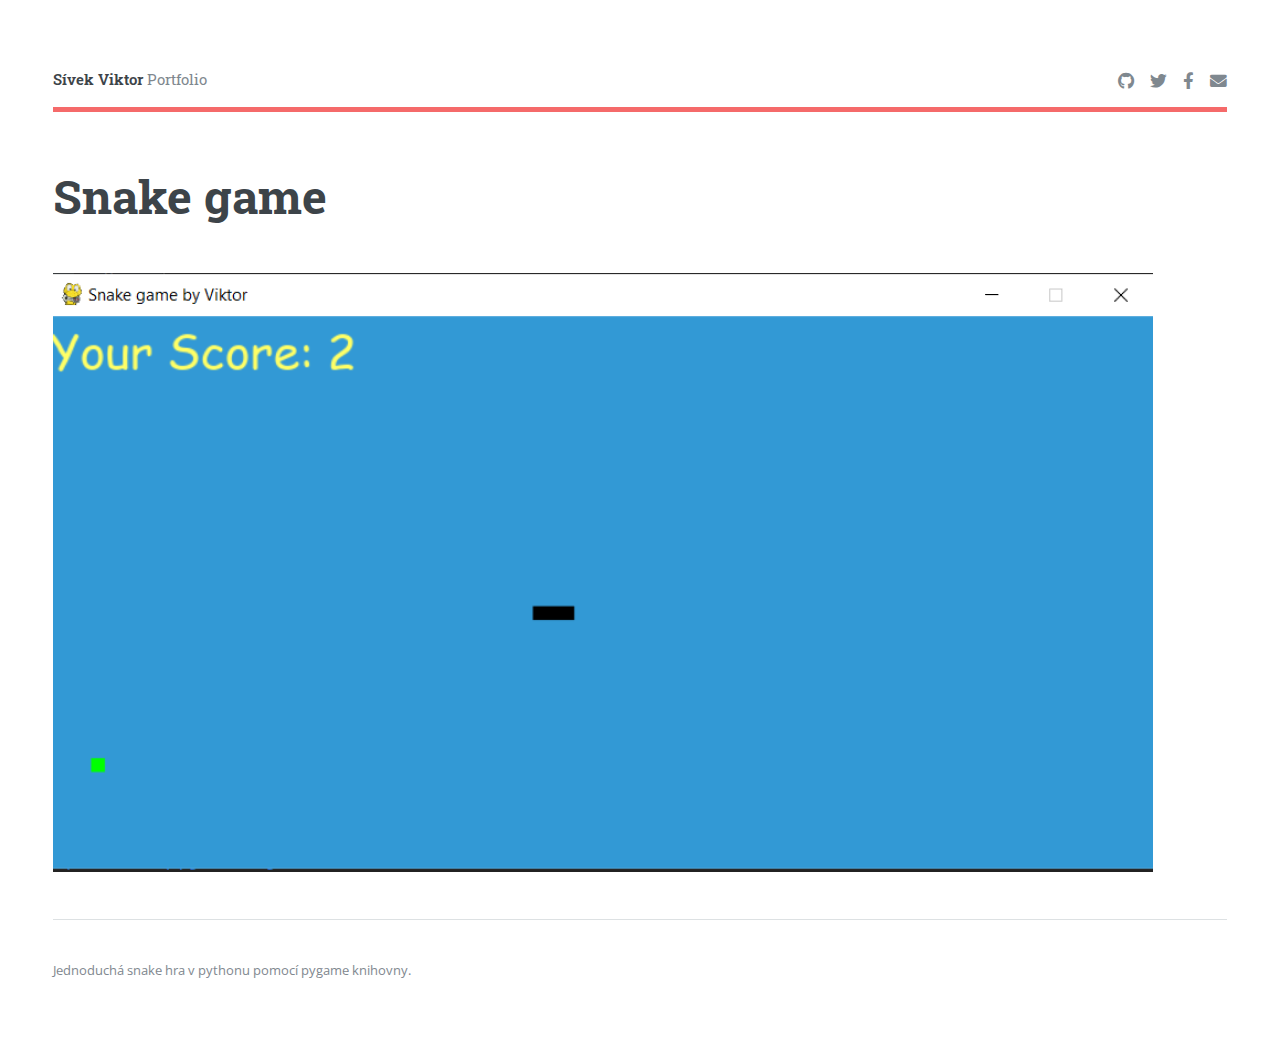
<file: snake.html>
<!DOCTYPE HTML>

<html>
	<head>
		<title>Snake game</title>
		<meta charset="utf-8" />
		<meta name="viewport" content="width=device-width, initial-scale=1, user-scalable=no" />
		<link rel="stylesheet" href="assets/css/main.css" />
	</head>
	<body class="is-preload">

		<!-- Wrapper -->
			<div id="wrapper">

				<!-- Main -->
					<div id="main">
						<div class="inner">

							<!-- Header -->
							<header id="header">
								<div class="logo"><strong>Sívek Viktor</strong> Portfolio</div>
								<ul class="icons">
									<li><a href="https://github.com/ViktorSivek" target="_blank" class="icon brands fa-github"><span class="label">Github</span></a></li>
									<li><a href="https://twitter.com/__Spekulant__" target="_blank" class="icon brands fa-twitter"><span class="label">Twitter</span></a></li>
									<li><a href="https://www.facebook.com/viktor.sivek" target="_blank" class="icon brands fa-facebook-f"><span class="label">Facebook</span></a></li>
									<li><a href="#six" class="icon solid fa-envelope"><span class="label">Email</span></a></li>
								</ul>
							</header>

							<!-- Content -->
								<section>
									<header class="main">
										<h1>Snake game</h1>
									</header>

                                    <img src="images/snake-game.png"  alt="" />

									<hr class="major" />

									<p>Jednoduchá snake hra v pythonu pomocí pygame knihovny.</p>


								</section>




						</div>
					</div>


			</div>

		<!-- Scripts -->
			<script src="assets/js/jquery.min.js"></script>
			<script src="assets/js/browser.min.js"></script>
			<script src="assets/js/breakpoints.min.js"></script>
			<script src="assets/js/util.js"></script>
			<script src="assets/js/main.js"></script>

	</body>
</html>
</file>
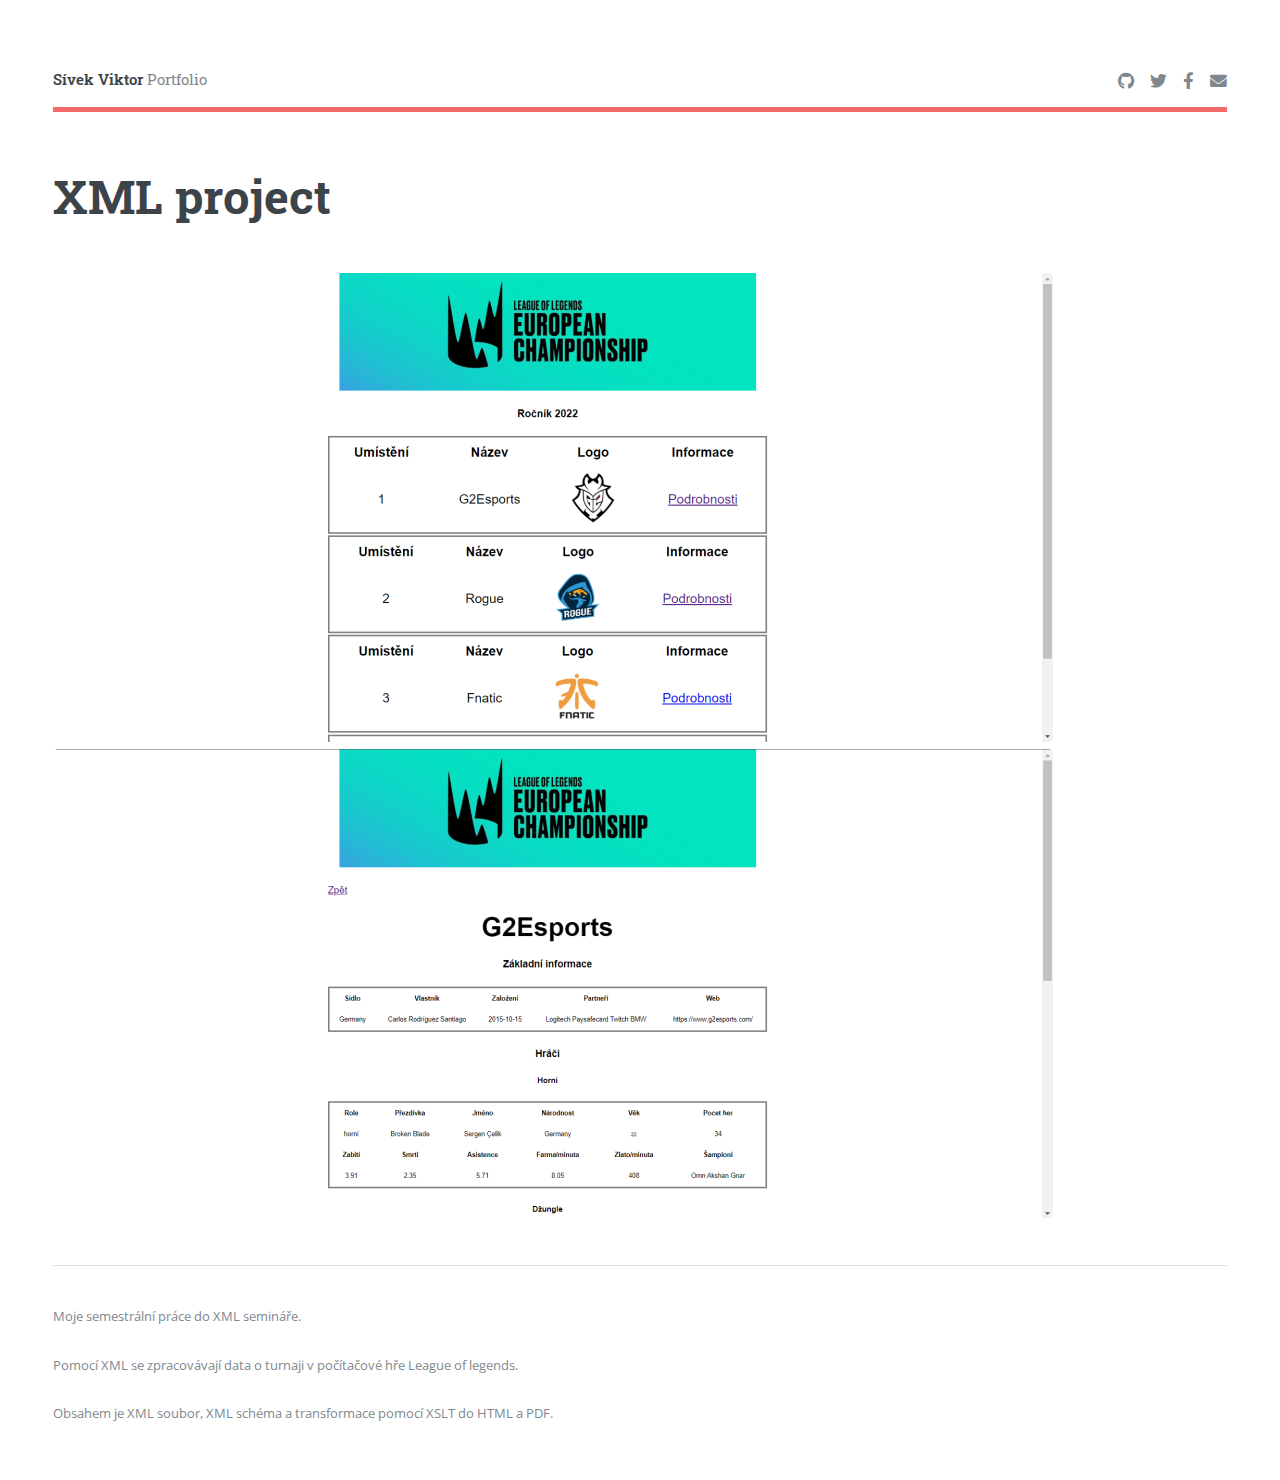
<file: xml.html>
<!DOCTYPE HTML>

<html>
	<head>
		<title>XML project</title>
		<meta charset="utf-8" />
		<meta name="viewport" content="width=device-width, initial-scale=1, user-scalable=no" />
		<link rel="stylesheet" href="assets/css/main.css" />
	</head>
	<body class="is-preload">

		<!-- Wrapper -->
			<div id="wrapper">

				<!-- Main -->
					<div id="main">
						<div class="inner">

							<!-- Header -->
							<header id="header">
								<div class="logo"><strong>Sívek Viktor</strong> Portfolio</div>
								<ul class="icons">
									<li><a href="https://github.com/ViktorSivek" target="_blank" class="icon brands fa-github"><span class="label">Github</span></a></li>
									<li><a href="https://twitter.com/__Spekulant__" target="_blank" class="icon brands fa-twitter"><span class="label">Twitter</span></a></li>
									<li><a href="https://www.facebook.com/viktor.sivek" target="_blank" class="icon brands fa-facebook-f"><span class="label">Facebook</span></a></li>
									<li><a href="#six" class="icon solid fa-envelope"><span class="label">Email</span></a></li>
								</ul>
							</header>

							<!-- Content -->
								<section>
									<header class="main">
										<h1>XML project</h1>
									</header>

                                    <img class="image" src="images/league.png"  alt="" />

									<img class="image" src="images/league2.png"  alt="" />

									<hr class="major" />

									<p>Moje semestrální práce do XML semináře.</p>
									<p>Pomocí XML se zpracovávají data o turnaji v počítačové hře League of legends.</p>
									<p>Obsahem je XML soubor, XML schéma a transformace pomocí XSLT do HTML a PDF.</p>


								</section>




						</div>
					</div>


			</div>

		<!-- Scripts -->
			<script src="assets/js/jquery.min.js"></script>
			<script src="assets/js/browser.min.js"></script>
			<script src="assets/js/breakpoints.min.js"></script>
			<script src="assets/js/util.js"></script>
			<script src="assets/js/main.js"></script>

	</body>
</html>
</file>
<file: assets/css/main.css>
@import url(fontawesome-all.min.css);
@import url("https://fonts.googleapis.com/css?family=Open+Sans:400,600,400italic,600italic|Roboto+Slab:400,700");
/*
	Editorial by HTML5 UP
	html5up.net | @ajlkn
	Free for personal and commercial use under the CCA 3.0 license (html5up.net/license)
*/
html, body, div, span, applet, object,
iframe, h1, h2, h3, h4, h5, h6, h7, p, blockquote,
pre, a, abbr, acronym, address, big, cite,
code, del, dfn, em, img, ins, kbd, q, s, samp,
small, strike, strong, sub, sup, tt, var, b,
u, i, center, dl, dt, dd, ol, ul, li, fieldset,
form, label, legend, table, caption, tbody,
tfoot, thead, tr, th, td, article, aside,
canvas, details, embed, figure, figcaption,
footer, header, hgroup, menu, nav, output, ruby,
section, summary, time, mark, audio, video {
  margin: 0;
  padding: 0;
  border: 0;
  font-size: 100%;
  font: inherit;
  vertical-align: baseline;
  scroll-behavior: smooth; }

article, aside, details, figcaption, figure,
footer, header, hgroup, menu, nav, section {
  display: block; }

body {
  line-height: 1; }

ol, ul {
  list-style: none; }

blockquote, q {
  quotes: none; }
  blockquote:before, blockquote:after, q:before, q:after {
    content: '';
    content: none; }

table {
  border-collapse: collapse;
  border-spacing: 0; }

body {
  -webkit-text-size-adjust: none; }

mark {
  background-color: transparent;
  color: inherit; }

input::-moz-focus-inner {
  border: 0;
  padding: 0; }

input, select, textarea {
  -moz-appearance: none;
  -webkit-appearance: none;
  -ms-appearance: none;
  appearance: none; }

/* Basic */
@-ms-viewport {
  width: device-width; }

body {
  -ms-overflow-style: scrollbar; }

@media screen and (max-width: 480px) {
  html, body {
    min-width: 320px; } }

html {
  box-sizing: border-box; }

*, *:before, *:after {
  box-sizing: inherit; }

body {
  background: #ffffff; }
  body.is-preload *, body.is-preload *:before, body.is-preload *:after, body.is-resizing *, body.is-resizing *:before, body.is-resizing *:after {
    -moz-animation: none !important;
    -webkit-animation: none !important;
    -ms-animation: none !important;
    animation: none !important;
    -moz-transition: none !important;
    -webkit-transition: none !important;
    -ms-transition: none !important;
    transition: none !important; }

/* Type */
body, input, select, textarea {
  color: #7f888f;
  font-family: "Open Sans", sans-serif;
  font-size: 13pt;
  font-weight: 400;
  line-height: 1.65; }
  @media screen and (max-width: 1680px) {
    body, input, select, textarea {
      font-size: 11pt; } }
  @media screen and (max-width: 1280px) {
    body, input, select, textarea {
      font-size: 10pt; } }
  @media screen and (max-width: 360px) {
    body, input, select, textarea {
      font-size: 9pt; } }

a {
  -moz-transition: color 0.2s ease-in-out, border-bottom-color 0.2s ease-in-out;
  -webkit-transition: color 0.2s ease-in-out, border-bottom-color 0.2s ease-in-out;
  -ms-transition: color 0.2s ease-in-out, border-bottom-color 0.2s ease-in-out;
  transition: color 0.2s ease-in-out, border-bottom-color 0.2s ease-in-out;
  border-bottom: dotted 1px;
  color: #f56a6a;
  text-decoration: none; }
  a:hover {
    border-bottom-color: #f56a6a;
    color: #f56a6a !important; }
    a:hover strong {
      color: inherit; }

strong, b {
  color: #3d4449;
  font-weight: 600; }

em, i {
  font-style: italic; }

p {
  margin: 0 0 2em 0; }

h1, h2, h3, h4, h5, h6, h7 {
  color: #3d4449;
  font-family: "Roboto Slab", serif;
  font-weight: 700;
  line-height: 1.5;
  margin: 0 0 1em 0; }
  h1 a, h2 a, h3 a, h4 a, h5 a, h6 a {
    color: inherit;
    text-decoration: none;
    border-bottom: 0; }

h1 {
  font-size: 4em;
  margin: 0 0 0.5em 0;
  line-height: 1.3; }

h2 {
  font-size: 1.75em; }

h3 {
  font-size: 1.25em; }

h4 {
  font-size: 1.1em; }

h5 {
  font-size: 1.5em;
  margin-top: 0.8em;
  margin-bottom: 0em; }

h6 {
  font-size: 0.7em; }

h7 {
  font-size: 1.5em; }

@media screen and (max-width: 1680px) {
  h1 {
    font-size: 3.5em; } }

@media screen and (max-width: 980px) {
  h1 {
    font-size: 3.25em; } }

@media screen and (max-width: 736px) {
  h1 {
    font-size: 2em;
    line-height: 1.4; }
  h2 {
    font-size: 1.5em; } }

sub {
  font-size: 0.8em;
  position: relative;
  top: 0.5em; }

sup {
  font-size: 0.8em;
  position: relative;
  top: -0.5em; }

blockquote {
  border-left: solid 3px rgba(210, 215, 217, 0.75);
  font-style: italic;
  margin: 0 0 2em 0;
  padding: 0.5em 0 0.5em 2em; }

code {
  background: rgba(230, 235, 237, 0.25);
  border-radius: 0.375em;
  border: solid 1px rgba(210, 215, 217, 0.75);
  font-family: "Courier New", monospace;
  font-size: 0.9em;
  margin: 0 0.25em;
  padding: 0.25em 0.65em; }

pre {
  -webkit-overflow-scrolling: touch;
  font-family: "Courier New", monospace;
  font-size: 0.9em;
  margin: 0 0 2em 0; }
  pre code {
    display: block;
    line-height: 1.75;
    padding: 1em 1.5em;
    overflow-x: auto; }

hr {
  border: 0;
  border-bottom: solid 1px rgba(210, 215, 217, 0.75);
  margin: 2em 0; }
  hr.major {
    margin: 3em 0; }

.align-left {
  text-align: left; }

.align-center {
  text-align: center; }

.align-right {
  text-align: right; }

/* Row */
.row {
  display: flex;
  flex-wrap: wrap;
  box-sizing: border-box;
  align-items: stretch; }
  .row > * {
    box-sizing: border-box; }
  .row.gtr-uniform > * > :last-child {
    margin-bottom: 0; }
  .row.aln-left {
    justify-content: flex-start; }
  .row.aln-center {
    justify-content: center; }
  .row.aln-right {
    justify-content: flex-end; }
  .row.aln-top {
    align-items: flex-start; }
  .row.aln-middle {
    align-items: center; }
  .row.aln-bottom {
    align-items: flex-end; }
  .row > .imp {
    order: -1; }
  .row > .col-1 {
    width: 8.33333%; }
  .row > .off-1 {
    margin-left: 8.33333%; }
  .row > .col-2 {
    width: 16.66667%; }
  .row > .off-2 {
    margin-left: 16.66667%; }
  .row > .col-3 {
    width: 25%;
    margin-top: 3em;
    margin-bottom: 3em; }
  .row > .off-3 {
    margin-left: 25%; }
  .row > .col-4 {
    width: 33.33333%; }
  .row > .off-4 {
    margin-left: 33.33333%; }
  .row > .col-5 {
    width: 41.66667%; }
  .row > .off-5 {
    margin-left: 41.66667%; }
  .row > .col-6 {
    width: 50%; }
  .row > .off-6 {
    margin-left: 50%; }
  .row > .col-7 {
    width: 58.33333%; }
  .row > .off-7 {
    margin-left: 58.33333%; }
  .row > .col-8 {
    width: 66.66667%; }
  .row > .off-8 {
    margin-left: 66.66667%; }
  .row > .col-9 {
    width: 75%; }
  .row > .off-9 {
    margin-left: 75%; }
  .row > .col-10 {
    width: 83.33333%; }
  .row > .off-10 {
    margin-left: 83.33333%; }
  .row > .col-11 {
    width: 91.66667%; }
  .row > .off-11 {
    margin-left: 91.66667%; }
  .row > .col-12 {
    width: 100%; }
  .row > .off-12 {
    margin-left: 100%; }
  .row.gtr-0 {
    margin-top: 0;
    margin-left: 0em; }
    .row.gtr-0 > * {
      padding: 0 0 0 0em; }
    .row.gtr-0.gtr-uniform {
      margin-top: 0em; }
      .row.gtr-0.gtr-uniform > * {
        padding-top: 0em; }
  .row.gtr-25 {
    margin-top: 0;
    margin-left: -0.375em; }
    .row.gtr-25 > * {
      padding: 0 0 0 0.375em; }
    .row.gtr-25.gtr-uniform {
      margin-top: -0.375em; }
      .row.gtr-25.gtr-uniform > * {
        padding-top: 0.375em; }
  .row.gtr-50 {
    margin-top: 0;
    margin-left: -0.75em; }
    .row.gtr-50 > * {
      padding: 0 0 0 0.75em; }
    .row.gtr-50.gtr-uniform {
      margin-top: -0.75em; }
      .row.gtr-50.gtr-uniform > * {
        padding-top: 0.75em; }
  .row {
    margin-top: 0;
    margin-left: -1.5em; }
    .row > * {
      padding: 0 0 0 1.5em; }
    .row.gtr-uniform {
      margin-top: -1.5em; }
      .row.gtr-uniform > * {
        padding-top: 1.5em; }
  .row.gtr-150 {
    margin-top: 0;
    margin-left: -2.25em; }
    .row.gtr-150 > * {
      padding: 0 0 0 2.25em; }
    .row.gtr-150.gtr-uniform {
      margin-top: -2.25em; }
      .row.gtr-150.gtr-uniform > * {
        padding-top: 2.25em; }
  .row.gtr-200 {
    margin-top: 0;
    margin-left: -3em; }
    .row.gtr-200 > * {
      padding: 0 0 0 3em; }
    .row.gtr-200.gtr-uniform {
      margin-top: -3em; }
      .row.gtr-200.gtr-uniform > * {
        padding-top: 3em; }
  @media screen and (max-width: 1680px) {
    .row {
      display: flex;
      flex-wrap: wrap;
      box-sizing: border-box;
      align-items: stretch; }
      .row > * {
        box-sizing: border-box; }
      .row.gtr-uniform > * > :last-child {
        margin-bottom: 0; }
      .row.aln-left {
        justify-content: flex-start; }
      .row.aln-center {
        justify-content: center; }
      .row.aln-right {
        justify-content: flex-end; }
      .row.aln-top {
        align-items: flex-start; }
      .row.aln-middle {
        align-items: center; }
      .row.aln-bottom {
        align-items: flex-end; }
      .row > .imp-xlarge {
        order: -1; }
      .row > .col-1-xlarge {
        width: 8.33333%; }
      .row > .off-1-xlarge {
        margin-left: 8.33333%; }
      .row > .col-2-xlarge {
        width: 16.66667%; }
      .row > .off-2-xlarge {
        margin-left: 16.66667%; }
      .row > .col-3-xlarge {
        width: 25%; }
      .row > .off-3-xlarge {
        margin-left: 25%; }
      .row > .col-4-xlarge {
        width: 33.33333%; }
      .row > .off-4-xlarge {
        margin-left: 33.33333%; }
      .row > .col-5-xlarge {
        width: 41.66667%; }
      .row > .off-5-xlarge {
        margin-left: 41.66667%; }
      .row > .col-6-xlarge {
        width: 50%; }
      .row > .off-6-xlarge {
        margin-left: 50%; }
      .row > .col-7-xlarge {
        width: 58.33333%; }
      .row > .off-7-xlarge {
        margin-left: 58.33333%; }
      .row > .col-8-xlarge {
        width: 66.66667%; }
      .row > .off-8-xlarge {
        margin-left: 66.66667%; }
      .row > .col-9-xlarge {
        width: 75%; }
      .row > .off-9-xlarge {
        margin-left: 75%; }
      .row > .col-10-xlarge {
        width: 83.33333%; }
      .row > .off-10-xlarge {
        margin-left: 83.33333%; }
      .row > .col-11-xlarge {
        width: 91.66667%; }
      .row > .off-11-xlarge {
        margin-left: 91.66667%; }
      .row > .col-12-xlarge {
        width: 100%; }
      .row > .off-12-xlarge {
        margin-left: 100%; }
      .row.gtr-0 {
        margin-top: 0;
        margin-left: 0em; }
        .row.gtr-0 > * {
          padding: 0 0 0 0em; }
        .row.gtr-0.gtr-uniform {
          margin-top: 0em; }
          .row.gtr-0.gtr-uniform > * {
            padding-top: 0em; }
      .row.gtr-25 {
        margin-top: 0;
        margin-left: -0.375em; }
        .row.gtr-25 > * {
          padding: 0 0 0 0.375em; }
        .row.gtr-25.gtr-uniform {
          margin-top: -0.375em; }
          .row.gtr-25.gtr-uniform > * {
            padding-top: 0.375em; }
      .row.gtr-50 {
        margin-top: 0;
        margin-left: -0.75em; }
        .row.gtr-50 > * {
          padding: 0 0 0 0.75em; }
        .row.gtr-50.gtr-uniform {
          margin-top: -0.75em; }
          .row.gtr-50.gtr-uniform > * {
            padding-top: 0.75em; }
      .row {
        margin-top: 0;
        margin-left: -1.5em; }
        .row > * {
          padding: 0 0 0 1.5em; }
        .row.gtr-uniform {
          margin-top: -1.5em; }
          .row.gtr-uniform > * {
            padding-top: 1.5em; }
      .row.gtr-150 {
        margin-top: 0;
        margin-left: -2.25em; }
        .row.gtr-150 > * {
          padding: 0 0 0 2.25em; }
        .row.gtr-150.gtr-uniform {
          margin-top: -2.25em; }
          .row.gtr-150.gtr-uniform > * {
            padding-top: 2.25em; }
      .row.gtr-200 {
        margin-top: 0;
        margin-left: -3em; }
        .row.gtr-200 > * {
          padding: 0 0 0 3em; }
        .row.gtr-200.gtr-uniform {
          margin-top: -3em; }
          .row.gtr-200.gtr-uniform > * {
            padding-top: 3em; } }
  @media screen and (max-width: 1280px) {
    .row {
      display: flex;
      flex-wrap: wrap;
      box-sizing: border-box;
      align-items: stretch; }
      .row > * {
        box-sizing: border-box; }
      .row.gtr-uniform > * > :last-child {
        margin-bottom: 0; }
      .row.aln-left {
        justify-content: flex-start; }
      .row.aln-center {
        justify-content: center; }
      .row.aln-right {
        justify-content: flex-end; }
      .row.aln-top {
        align-items: flex-start; }
      .row.aln-middle {
        align-items: center; }
      .row.aln-bottom {
        align-items: flex-end; }
      .row > .imp-large {
        order: -1; }
      .row > .col-1-large {
        width: 8.33333%; }
      .row > .off-1-large {
        margin-left: 8.33333%; }
      .row > .col-2-large {
        width: 16.66667%; }
      .row > .off-2-large {
        margin-left: 16.66667%; }
      .row > .col-3-large {
        width: 25%; }
      .row > .off-3-large {
        margin-left: 25%; }
      .row > .col-4-large {
        width: 33.33333%; }
      .row > .off-4-large {
        margin-left: 33.33333%; }
      .row > .col-5-large {
        width: 41.66667%; }
      .row > .off-5-large {
        margin-left: 41.66667%; }
      .row > .col-6-large {
        width: 50%; }
      .row > .off-6-large {
        margin-left: 50%; }
      .row > .col-7-large {
        width: 58.33333%; }
      .row > .off-7-large {
        margin-left: 58.33333%; }
      .row > .col-8-large {
        width: 66.66667%; }
      .row > .off-8-large {
        margin-left: 66.66667%; }
      .row > .col-9-large {
        width: 75%; }
      .row > .off-9-large {
        margin-left: 75%; }
      .row > .col-10-large {
        width: 83.33333%; }
      .row > .off-10-large {
        margin-left: 83.33333%; }
      .row > .col-11-large {
        width: 91.66667%; }
      .row > .off-11-large {
        margin-left: 91.66667%; }
      .row > .col-12-large {
        width: 100%; }
      .row > .off-12-large {
        margin-left: 100%; }
      .row.gtr-0 {
        margin-top: 0;
        margin-left: 0em; }
        .row.gtr-0 > * {
          padding: 0 0 0 0em; }
        .row.gtr-0.gtr-uniform {
          margin-top: 0em; }
          .row.gtr-0.gtr-uniform > * {
            padding-top: 0em; }
      .row.gtr-25 {
        margin-top: 0;
        margin-left: -0.375em; }
        .row.gtr-25 > * {
          padding: 0 0 0 0.375em; }
        .row.gtr-25.gtr-uniform {
          margin-top: -0.375em; }
          .row.gtr-25.gtr-uniform > * {
            padding-top: 0.375em; }
      .row.gtr-50 {
        margin-top: 0;
        margin-left: -0.75em; }
        .row.gtr-50 > * {
          padding: 0 0 0 0.75em; }
        .row.gtr-50.gtr-uniform {
          margin-top: -0.75em; }
          .row.gtr-50.gtr-uniform > * {
            padding-top: 0.75em; }
      .row {
        margin-top: 0;
        margin-left: -1.5em; }
        .row > * {
          padding: 0 0 0 1.5em; }
        .row.gtr-uniform {
          margin-top: -1.5em; }
          .row.gtr-uniform > * {
            padding-top: 1.5em; }
      .row.gtr-150 {
        margin-top: 0;
        margin-left: -2.25em; }
        .row.gtr-150 > * {
          padding: 0 0 0 2.25em; }
        .row.gtr-150.gtr-uniform {
          margin-top: -2.25em; }
          .row.gtr-150.gtr-uniform > * {
            padding-top: 2.25em; }
      .row.gtr-200 {
        margin-top: 0;
        margin-left: -3em; }
        .row.gtr-200 > * {
          padding: 0 0 0 3em; }
        .row.gtr-200.gtr-uniform {
          margin-top: -3em; }
          .row.gtr-200.gtr-uniform > * {
            padding-top: 3em; } }
  @media screen and (max-width: 980px) {
    .row {
      display: flex;
      flex-wrap: wrap;
      box-sizing: border-box;
      align-items: stretch; }
      .row > * {
        box-sizing: border-box; }
      .row.gtr-uniform > * > :last-child {
        margin-bottom: 0; }
      .row.aln-left {
        justify-content: flex-start; }
      .row.aln-center {
        justify-content: center; }
      .row.aln-right {
        justify-content: flex-end; }
      .row.aln-top {
        align-items: flex-start; }
      .row.aln-middle {
        align-items: center; }
      .row.aln-bottom {
        align-items: flex-end; }
      .row > .imp-medium {
        order: -1; }
      .row > .col-1-medium {
        width: 8.33333%; }
      .row > .off-1-medium {
        margin-left: 8.33333%; }
      .row > .col-2-medium {
        width: 16.66667%; }
      .row > .off-2-medium {
        margin-left: 16.66667%; }
      .row > .col-3-medium {
        width: 25%; }
      .row > .off-3-medium {
        margin-left: 25%; }
      .row > .col-4-medium {
        width: 33.33333%; }
      .row > .off-4-medium {
        margin-left: 33.33333%; }
      .row > .col-5-medium {
        width: 41.66667%; }
      .row > .off-5-medium {
        margin-left: 41.66667%; }
      .row > .col-6-medium {
        width: 50%; }
      .row > .off-6-medium {
        margin-left: 50%; }
      .row > .col-7-medium {
        width: 58.33333%; }
      .row > .off-7-medium {
        margin-left: 58.33333%; }
      .row > .col-8-medium {
        width: 66.66667%; }
      .row > .off-8-medium {
        margin-left: 66.66667%; }
      .row > .col-9-medium {
        width: 75%; }
      .row > .off-9-medium {
        margin-left: 75%; }
      .row > .col-10-medium {
        width: 83.33333%; }
      .row > .off-10-medium {
        margin-left: 83.33333%; }
      .row > .col-11-medium {
        width: 91.66667%; }
      .row > .off-11-medium {
        margin-left: 91.66667%; }
      .row > .col-12-medium {
        width: 100%; }
      .row > .off-12-medium {
        margin-left: 100%; }
      .row.gtr-0 {
        margin-top: 0;
        margin-left: 0em; }
        .row.gtr-0 > * {
          padding: 0 0 0 0em; }
        .row.gtr-0.gtr-uniform {
          margin-top: 0em; }
          .row.gtr-0.gtr-uniform > * {
            padding-top: 0em; }
      .row.gtr-25 {
        margin-top: 0;
        margin-left: -0.375em; }
        .row.gtr-25 > * {
          padding: 0 0 0 0.375em; }
        .row.gtr-25.gtr-uniform {
          margin-top: -0.375em; }
          .row.gtr-25.gtr-uniform > * {
            padding-top: 0.375em; }
      .row.gtr-50 {
        margin-top: 0;
        margin-left: -0.75em; }
        .row.gtr-50 > * {
          padding: 0 0 0 0.75em; }
        .row.gtr-50.gtr-uniform {
          margin-top: -0.75em; }
          .row.gtr-50.gtr-uniform > * {
            padding-top: 0.75em; }
      .row {
        margin-top: 0;
        margin-left: -1.5em; }
        .row > * {
          padding: 0 0 0 1.5em; }
        .row.gtr-uniform {
          margin-top: -1.5em; }
          .row.gtr-uniform > * {
            padding-top: 1.5em; }
      .row.gtr-150 {
        margin-top: 0;
        margin-left: -2.25em; }
        .row.gtr-150 > * {
          padding: 0 0 0 2.25em; }
        .row.gtr-150.gtr-uniform {
          margin-top: -2.25em; }
          .row.gtr-150.gtr-uniform > * {
            padding-top: 2.25em; }
      .row.gtr-200 {
        margin-top: 0;
        margin-left: -3em; }
        .row.gtr-200 > * {
          padding: 0 0 0 3em; }
        .row.gtr-200.gtr-uniform {
          margin-top: -3em; }
          .row.gtr-200.gtr-uniform > * {
            padding-top: 3em; } }
  @media screen and (max-width: 736px) {
    .row {
      display: flex;
      flex-wrap: wrap;
      box-sizing: border-box;
      align-items: stretch; }
      .row > * {
        box-sizing: border-box; }
      .row.gtr-uniform > * > :last-child {
        margin-bottom: 0; }
      .row.aln-left {
        justify-content: flex-start; }
      .row.aln-center {
        justify-content: center; }
      .row.aln-right {
        justify-content: flex-end; }
      .row.aln-top {
        align-items: flex-start; }
      .row.aln-middle {
        align-items: center; }
      .row.aln-bottom {
        align-items: flex-end; }
      .row > .imp-small {
        order: -1; }
      .row > .col-1-small {
        width: 8.33333%; }
      .row > .off-1-small {
        margin-left: 8.33333%; }
      .row > .col-2-small {
        width: 16.66667%; }
      .row > .off-2-small {
        margin-left: 16.66667%; }
      .row > .col-3-small {
        width: 25%; }
      .row > .off-3-small {
        margin-left: 25%; }
      .row > .col-4-small {
        width: 33.33333%; }
      .row > .off-4-small {
        margin-left: 33.33333%; }
      .row > .col-5-small {
        width: 41.66667%; }
      .row > .off-5-small {
        margin-left: 41.66667%; }
      .row > .col-6-small {
        width: 50%; }
      .row > .off-6-small {
        margin-left: 50%; }
      .row > .col-7-small {
        width: 58.33333%; }
      .row > .off-7-small {
        margin-left: 58.33333%; }
      .row > .col-8-small {
        width: 66.66667%; }
      .row > .off-8-small {
        margin-left: 66.66667%; }
      .row > .col-9-small {
        width: 75%; }
      .row > .off-9-small {
        margin-left: 75%; }
      .row > .col-10-small {
        width: 83.33333%; }
      .row > .off-10-small {
        margin-left: 83.33333%; }
      .row > .col-11-small {
        width: 91.66667%; }
      .row > .off-11-small {
        margin-left: 91.66667%; }
      .row > .col-12-small {
        width: 100%; }
      .row > .off-12-small {
        margin-left: 100%; }
      .row.gtr-0 {
        margin-top: 0;
        margin-left: 0em; }
        .row.gtr-0 > * {
          padding: 0 0 0 0em; }
        .row.gtr-0.gtr-uniform {
          margin-top: 0em; }
          .row.gtr-0.gtr-uniform > * {
            padding-top: 0em; }
      .row.gtr-25 {
        margin-top: 0;
        margin-left: -0.375em; }
        .row.gtr-25 > * {
          padding: 0 0 0 0.375em; }
        .row.gtr-25.gtr-uniform {
          margin-top: -0.375em; }
          .row.gtr-25.gtr-uniform > * {
            padding-top: 0.375em; }
      .row.gtr-50 {
        margin-top: 0;
        margin-left: -0.75em; }
        .row.gtr-50 > * {
          padding: 0 0 0 0.75em; }
        .row.gtr-50.gtr-uniform {
          margin-top: -0.75em; }
          .row.gtr-50.gtr-uniform > * {
            padding-top: 0.75em; }
      .row {
        margin-top: 0;
        margin-left: -1.5em; }
        .row > * {
          padding: 0 0 0 1.5em; }
        .row.gtr-uniform {
          margin-top: -1.5em; }
          .row.gtr-uniform > * {
            padding-top: 1.5em; }
      .row.gtr-150 {
        margin-top: 0;
        margin-left: -2.25em; }
        .row.gtr-150 > * {
          padding: 0 0 0 2.25em; }
        .row.gtr-150.gtr-uniform {
          margin-top: -2.25em; }
          .row.gtr-150.gtr-uniform > * {
            padding-top: 2.25em; }
      .row.gtr-200 {
        margin-top: 0;
        margin-left: -3em; }
        .row.gtr-200 > * {
          padding: 0 0 0 3em; }
        .row.gtr-200.gtr-uniform {
          margin-top: -3em; }
          .row.gtr-200.gtr-uniform > * {
            padding-top: 3em; } }
  @media screen and (max-width: 480px) {
    .row {
      display: flex;
      flex-wrap: wrap;
      box-sizing: border-box;
      align-items: stretch; }
      .row > * {
        box-sizing: border-box; }
      .row.gtr-uniform > * > :last-child {
        margin-bottom: 0; }
      .row.aln-left {
        justify-content: flex-start; }
      .row.aln-center {
        justify-content: center; }
      .row.aln-right {
        justify-content: flex-end; }
      .row.aln-top {
        align-items: flex-start; }
      .row.aln-middle {
        align-items: center; }
      .row.aln-bottom {
        align-items: flex-end; }
      .row > .imp-xsmall {
        order: -1; }
      .row > .col-1-xsmall {
        width: 8.33333%; }
      .row > .off-1-xsmall {
        margin-left: 8.33333%; }
      .row > .col-2-xsmall {
        width: 16.66667%; }
      .row > .off-2-xsmall {
        margin-left: 16.66667%; }
      .row > .col-3-xsmall {
        width: 25%; }
      .row > .off-3-xsmall {
        margin-left: 25%; }
      .row > .col-4-xsmall {
        width: 33.33333%; }
      .row > .off-4-xsmall {
        margin-left: 33.33333%; }
      .row > .col-5-xsmall {
        width: 41.66667%; }
      .row > .off-5-xsmall {
        margin-left: 41.66667%; }
      .row > .col-6-xsmall {
        width: 50%; }
      .row > .off-6-xsmall {
        margin-left: 50%; }
      .row > .col-7-xsmall {
        width: 58.33333%; }
      .row > .off-7-xsmall {
        margin-left: 58.33333%; }
      .row > .col-8-xsmall {
        width: 66.66667%; }
      .row > .off-8-xsmall {
        margin-left: 66.66667%; }
      .row > .col-9-xsmall {
        width: 75%; }
      .row > .off-9-xsmall {
        margin-left: 75%; }
      .row > .col-10-xsmall {
        width: 83.33333%; }
      .row > .off-10-xsmall {
        margin-left: 83.33333%; }
      .row > .col-11-xsmall {
        width: 91.66667%; }
      .row > .off-11-xsmall {
        margin-left: 91.66667%; }
      .row > .col-12-xsmall {
        width: 100%; }
      .row > .off-12-xsmall {
        margin-left: 100%; }
      .row.gtr-0 {
        margin-top: 0;
        margin-left: 0em; }
        .row.gtr-0 > * {
          padding: 0 0 0 0em; }
        .row.gtr-0.gtr-uniform {
          margin-top: 0em; }
          .row.gtr-0.gtr-uniform > * {
            padding-top: 0em; }
      .row.gtr-25 {
        margin-top: 0;
        margin-left: -0.375em; }
        .row.gtr-25 > * {
          padding: 0 0 0 0.375em; }
        .row.gtr-25.gtr-uniform {
          margin-top: -0.375em; }
          .row.gtr-25.gtr-uniform > * {
            padding-top: 0.375em; }
      .row.gtr-50 {
        margin-top: 0;
        margin-left: -0.75em; }
        .row.gtr-50 > * {
          padding: 0 0 0 0.75em; }
        .row.gtr-50.gtr-uniform {
          margin-top: -0.75em; }
          .row.gtr-50.gtr-uniform > * {
            padding-top: 0.75em; }
      .row {
        margin-top: 0;
        margin-left: -1.5em; }
        .row > * {
          padding: 0 0 0 1.5em; }
        .row.gtr-uniform {
          margin-top: -1.5em; }
          .row.gtr-uniform > * {
            padding-top: 1.5em; }
      .row.gtr-150 {
        margin-top: 0;
        margin-left: -2.25em; }
        .row.gtr-150 > * {
          padding: 0 0 0 2.25em; }
        .row.gtr-150.gtr-uniform {
          margin-top: -2.25em; }
          .row.gtr-150.gtr-uniform > * {
            padding-top: 2.25em; }
      .row.gtr-200 {
        margin-top: 0;
        margin-left: -3em; }
        .row.gtr-200 > * {
          padding: 0 0 0 3em; }
        .row.gtr-200.gtr-uniform {
          margin-top: -3em; }
          .row.gtr-200.gtr-uniform > * {
            padding-top: 3em; } }

/* Section/Article */
section.special, article.special {
  text-align: center; }

header p {
  font-family: "Roboto Slab", serif;
  font-size: 1em;
  font-weight: 400;
  letter-spacing: 0.075em;
  margin-top: -0.5em;
  text-transform: uppercase; }

header.major > :last-child {
  border-bottom: solid 3px #f56a6a;
  display: inline-block;
  margin: 0 0 2em 0;
  padding: 0 0.75em 0.5em 0; }

header.main > :last-child {
  margin: 0 0 1em 0; }

/* Form */
form {
  margin: 0 0 2em 0; }

label {
  color: #3d4449;
  display: block;
  font-size: 0.9em;
  font-weight: 600;
  margin: 0 0 1em 0; }

input[type="text"],
input[type="password"],
input[type="email"],
input[type="tel"],
input[type="search"],
input[type="url"],
select,
textarea {
  -moz-appearance: none;
  -webkit-appearance: none;
  -ms-appearance: none;
  appearance: none;
  background: #ffffff;
  border-radius: 0.375em;
  border: none;
  border: solid 1px rgba(210, 215, 217, 0.75);
  color: inherit;
  display: block;
  outline: 0;
  padding: 0 1em;
  text-decoration: none;
  width: 100%; }
  input[type="text"]:invalid,
  input[type="password"]:invalid,
  input[type="email"]:invalid,
  input[type="tel"]:invalid,
  input[type="search"]:invalid,
  input[type="url"]:invalid,
  select:invalid,
  textarea:invalid {
    box-shadow: none; }
  input[type="text"]:focus,
  input[type="password"]:focus,
  input[type="email"]:focus,
  input[type="tel"]:focus,
  input[type="search"]:focus,
  input[type="url"]:focus,
  select:focus,
  textarea:focus {
    border-color: #f56a6a;
    box-shadow: 0 0 0 1px #f56a6a; }

select {
  background-image: url("data:image/svg+xml;charset=utf8,%3Csvg xmlns='http://www.w3.org/2000/svg' width='40' height='40' preserveAspectRatio='none' viewBox='0 0 40 40'%3E%3Cpath d='M9.4,12.3l10.4,10.4l10.4-10.4c0.2-0.2,0.5-0.4,0.9-0.4c0.3,0,0.6,0.1,0.9,0.4l3.3,3.3c0.2,0.2,0.4,0.5,0.4,0.9 c0,0.4-0.1,0.6-0.4,0.9L20.7,31.9c-0.2,0.2-0.5,0.4-0.9,0.4c-0.3,0-0.6-0.1-0.9-0.4L4.3,17.3c-0.2-0.2-0.4-0.5-0.4-0.9 c0-0.4,0.1-0.6,0.4-0.9l3.3-3.3c0.2-0.2,0.5-0.4,0.9-0.4S9.1,12.1,9.4,12.3z' fill='rgba(210, 215, 217, 0.75)' /%3E%3C/svg%3E");
  background-size: 1.25em;
  background-repeat: no-repeat;
  background-position: calc(100% - 1em) center;
  height: 2.75em;
  padding-right: 2.75em;
  text-overflow: ellipsis; }
  select option {
    color: #3d4449;
    background: #ffffff; }
  select:focus::-ms-value {
    background-color: transparent; }
  select::-ms-expand {
    display: none; }

input[type="text"],
input[type="password"],
input[type="email"],
input[type="tel"],
input[type="search"],
input[type="url"],
select {
  height: 2.75em; }

textarea {
  padding: 0.75em 1em; }

input[type="checkbox"],
input[type="radio"] {
  -moz-appearance: none;
  -webkit-appearance: none;
  -ms-appearance: none;
  appearance: none;
  display: block;
  float: left;
  margin-right: -2em;
  opacity: 0;
  width: 1em;
  z-index: -1; }
  input[type="checkbox"] + label,
  input[type="radio"] + label {
    text-decoration: none;
    color: #7f888f;
    cursor: pointer;
    display: inline-block;
    font-size: 1em;
    font-weight: 400;
    padding-left: 2.4em;
    padding-right: 0.75em;
    position: relative; }
    input[type="checkbox"] + label:before,
    input[type="radio"] + label:before {
      -moz-osx-font-smoothing: grayscale;
      -webkit-font-smoothing: antialiased;
      display: inline-block;
      font-style: normal;
      font-variant: normal;
      text-rendering: auto;
      line-height: 1;
      text-transform: none !important;
      font-family: 'Font Awesome 5 Free';
      font-weight: 900; }
    input[type="checkbox"] + label:before,
    input[type="radio"] + label:before {
      background: #ffffff;
      border-radius: 0.375em;
      border: solid 1px rgba(210, 215, 217, 0.75);
      content: '';
      display: inline-block;
      font-size: 0.8em;
      height: 2.0625em;
      left: 0;
      line-height: 2.0625em;
      position: absolute;
      text-align: center;
      top: 0;
      width: 2.0625em; }
  input[type="checkbox"]:checked + label:before,
  input[type="radio"]:checked + label:before {
    background: #3d4449;
    border-color: #3d4449;
    color: #ffffff;
    content: '\f00c'; }
  input[type="checkbox"]:focus + label:before,
  input[type="radio"]:focus + label:before {
    border-color: #f56a6a;
    box-shadow: 0 0 0 1px #f56a6a; }

input[type="checkbox"] + label:before {
  border-radius: 0.375em; }

input[type="radio"] + label:before {
  border-radius: 100%; }

::-webkit-input-placeholder {
  color: #9fa3a6 !important;
  opacity: 1.0; }

:-moz-placeholder {
  color: #9fa3a6 !important;
  opacity: 1.0; }

::-moz-placeholder {
  color: #9fa3a6 !important;
  opacity: 1.0; }

:-ms-input-placeholder {
  color: #9fa3a6 !important;
  opacity: 1.0; }

/* Box */
.box {
  border-radius: 0.375em;
  border: solid 1px rgba(210, 215, 217, 0.75);
  margin-bottom: 2em;
  padding: 1.5em; }
  .box > :last-child,
  .box > :last-child > :last-child,
  .box > :last-child > :last-child > :last-child {
    margin-bottom: 0; }
  .box.alt {
    border: 0;
    border-radius: 0;
    padding: 0; }

/* Icon */
.icon {
  text-decoration: none;
  border-bottom: none;
  position: relative; }
  .icon:before {
    -moz-osx-font-smoothing: grayscale;
    -webkit-font-smoothing: antialiased;
    display: inline-block;
    font-style: normal;
    font-variant: normal;
    text-rendering: auto;
    line-height: 1;
    text-transform: none !important;
    font-family: 'Font Awesome 5 Free';
    font-weight: 400; }
  .icon > .label {
    display: none; }
  .icon:before {
    line-height: inherit; }
  .icon.solid:before {
    font-weight: 900; }
  .icon.brands:before {
    font-family: 'Font Awesome 5 Brands'; }

/* Image */
.image {
  border-radius: 0.375em;
  border: 0;
  display: inline-block;
  position: relative; }
  .image img {
    border-radius: 0.375em;
    display: block; }
  .image.left, .image.right {
    max-width: 40%; }
    .image.left img, .image.right img {
      width: 100%; }
  .image.left {
    float: left;
    padding: 0 1.5em 1em 0;
    top: 0.25em; }
  .image.right {
    float: right;
    padding: 0 0 1em 1.5em;
    top: 0.25em; }
  .image.fit {
    display: block;
    margin: 0 0 2em 0;
    width: 100%; }
    .image.fit img {
      width: 100%; }
  .image.main {
    display: block;
    margin: 0 0 3em 0;
    width: 100%; }
    .image.main img {
      width: 100%; }

a.image {
  overflow: hidden; }
  a.image img {
    -moz-transition: -moz-transform 0.2s ease;
    -webkit-transition: -webkit-transform 0.2s ease;
    -ms-transition: -ms-transform 0.2s ease;
    transition: transform 0.2s ease; }
  a.image:hover img {
    -moz-transform: scale(1.075);
    -webkit-transform: scale(1.075);
    -ms-transform: scale(1.075);
    transform: scale(1.075); }

/* List */
ol {
  list-style: decimal;
  margin: 0 0 2em 0;
  padding-left: 1.25em; }
  ol li {
    padding-left: 0.25em; }

ul {
  list-style: disc;
  margin: 0 0 2em 0;
  padding-left: 1em; }
  ul li {
    padding-left: 0.5em; }
  ul.alt {
    list-style: none;
    padding-left: 0; }
    ul.alt li {
      border-top: solid 1px rgba(210, 215, 217, 0.75);
      padding: 0.5em 0; }
      ul.alt li:first-child {
        border-top: 0;
        padding-top: 0; }

dl {
  margin: 0 0 2em 0; }
  dl dt {
    display: block;
    font-weight: 600;
    margin: 0 0 1em 0; }
  dl dd {
    margin-left: 2em; }

/* Actions */
ul.actions {
  display: -moz-flex;
  display: -webkit-flex;
  display: -ms-flex;
  display: flex;
  cursor: default;
  list-style: none;
  padding-left: 0; }
  ul.actions li {
    margin-top: 0.5em;
    margin-right: 5em;
    padding: 0 0 0 1em;
    vertical-align: middle; }
  ul.actions.special {
    -moz-justify-content: center;
    -webkit-justify-content: center;
    -ms-justify-content: center;
    justify-content: center;
    width: 100%;
    margin-left: 0; }
    ul.actions.special li:first-child {
      padding-left: 0; }
  ul.actions.stacked {
    -moz-flex-direction: column;
    -webkit-flex-direction: column;
    -ms-flex-direction: column;
    flex-direction: column;
    margin-left: 0; }
    ul.actions.stacked li {
      padding: 1.3em 0 0 0; }
      ul.actions.stacked li:first-child {
        padding-top: 0; }
  ul.actions.fit {
    width: calc(100% + 1em); }
    ul.actions.fit li {
      -moz-flex-grow: 1;
      -webkit-flex-grow: 1;
      -ms-flex-grow: 1;
      flex-grow: 1;
      -moz-flex-shrink: 1;
      -webkit-flex-shrink: 1;
      -ms-flex-shrink: 1;
      flex-shrink: 1;
      width: 100%; }
      ul.actions.fit li > * {
        width: 100%; }
    ul.actions.fit.stacked {
      width: 100%; }

/* Icons */
ul.icons {
  cursor: default;
  list-style: none;
  padding-left: 0; }
  ul.icons li {
    display: inline-block;
    padding: 0 1em 0 0; }
    ul.icons li:last-child {
      padding-right: 0; }
    ul.icons li .icon {
      color: inherit; }
      ul.icons li .icon:before {
        font-size: 1.25em; }

/* Contact */
ul.contact {
  list-style: none;
  padding: 0; }
  ul.contact li {
    text-decoration: none;
    border-top: solid 1px rgba(210, 215, 217, 0.75);
    margin: 1.5em 0 0 0;
    padding: 1.5em 0 0 3em;
    position: relative; }
    ul.contact li:before {
      -moz-osx-font-smoothing: grayscale;
      -webkit-font-smoothing: antialiased;
      display: inline-block;
      font-style: normal;
      font-variant: normal;
      text-rendering: auto;
      line-height: 1;
      text-transform: none !important;
      font-family: 'Font Awesome 5 Free';
      font-weight: 400; }
    ul.contact li:before {
      color: #f56a6a;
      display: inline-block;
      font-size: 1.5em;
      height: 1.125em;
      left: 0;
      line-height: 1.125em;
      position: absolute;
      text-align: center;
      top: 1em;
      width: 1.5em; }
    ul.contact li:first-child {
      border-top: 0;
      margin-top: 0;
      padding-top: 0; }
      ul.contact li:first-child:before {
        top: 0; }
    ul.contact li a {
      color: inherit; }

/* Pagination */
ul.pagination {
  cursor: default;
  list-style: none;
  padding-left: 0; }
  ul.pagination li {
    display: inline-block;
    padding-left: 0;
    vertical-align: middle; }
    ul.pagination li > .page {
      -moz-transition: background-color 0.2s ease-in-out, color 0.2s ease-in-out;
      -webkit-transition: background-color 0.2s ease-in-out, color 0.2s ease-in-out;
      -ms-transition: background-color 0.2s ease-in-out, color 0.2s ease-in-out;
      transition: background-color 0.2s ease-in-out, color 0.2s ease-in-out;
      border-bottom: 0;
      border-radius: 0.375em;
      display: inline-block;
      font-size: 0.8em;
      font-weight: 600;
      height: 2em;
      line-height: 2em;
      margin: 0 0.125em;
      min-width: 2em;
      padding: 0 0.5em;
      text-align: center; }
      ul.pagination li > .page.active {
        background-color: #f56a6a;
        color: #ffffff !important; }
        ul.pagination li > .page.active:hover {
          background-color: #f67878; }
        ul.pagination li > .page.active:active {
          background-color: #f45c5c; }
    ul.pagination li:first-child {
      padding-right: 0.75em; }
    ul.pagination li:last-child {
      padding-left: 0.75em; }
  @media screen and (max-width: 480px) {
    ul.pagination li:nth-child(n+2):nth-last-child(n+2) {
      display: none; }
    ul.pagination li:first-child {
      padding-right: 0; } }

/* Table */
.table-wrapper {
  -webkit-overflow-scrolling: touch;
  overflow-x: auto; }

table {
  margin: 0 0 2em 0;
  width: 100%; }
  table tbody tr {
    border: solid 1px rgba(210, 215, 217, 0.75);
    border-left: 0;
    border-right: 0; }
    table tbody tr:nth-child(2n + 1) {
      background-color: rgba(230, 235, 237, 0.25); }
  table td {
    padding: 0.75em 0.75em; }
  table th {
    color: #3d4449;
    font-size: 0.9em;
    font-weight: 600;
    padding: 0 0.75em 0.75em 0.75em;
    text-align: left; }
  table thead {
    border-bottom: solid 2px rgba(210, 215, 217, 0.75); }
  table tfoot {
    border-top: solid 2px rgba(210, 215, 217, 0.75); }
  table.alt {
    border-collapse: separate; }
    table.alt tbody tr td {
      border: solid 1px rgba(210, 215, 217, 0.75);
      border-left-width: 0;
      border-top-width: 0; }
      table.alt tbody tr td:first-child {
        border-left-width: 1px; }
    table.alt tbody tr:first-child td {
      border-top-width: 1px; }
    table.alt thead {
      border-bottom: 0; }
    table.alt tfoot {
      border-top: 0; }

/* Button */
input[type="submit"],
input[type="reset"],
input[type="button"],
button,
.button {
  -moz-appearance: none;
  -webkit-appearance: none;
  -ms-appearance: none;
  appearance: none;
  -moz-transition: background-color 0.2s ease-in-out, color 0.2s ease-in-out;
  -webkit-transition: background-color 0.2s ease-in-out, color 0.2s ease-in-out;
  -ms-transition: background-color 0.2s ease-in-out, color 0.2s ease-in-out;
  transition: background-color 0.2s ease-in-out, color 0.2s ease-in-out;
  background-color: transparent;
  border-radius: 0.375em;
  border: 0;
  box-shadow: inset 0 0 0 2px #f56a6a;
  color: #f56a6a !important;
  cursor: pointer;
  display: inline-block;
  font-family: "Roboto Slab", serif;
  font-size: 1.2em;
  margin-right: 0.5em;
  font-weight: 700;
  height: 3.5em;
  width: 8em;
  letter-spacing: 0.075em;
  line-height: 3.5em;
  
  text-align: center;
  text-decoration: none;
  text-transform: uppercase;
  white-space: nowrap; }
  input[type="submit"]:hover,
  input[type="reset"]:hover,
  input[type="button"]:hover,
  button:hover,
  .button:hover {
    background-color: rgba(245, 106, 106, 0.05); }
  input[type="submit"]:active,
  input[type="reset"]:active,
  input[type="button"]:active,
  button:active,
  .button:active {
    background-color: rgba(245, 106, 106, 0.15); }
  input[type="submit"].icon:before,
  input[type="reset"].icon:before,
  input[type="button"].icon:before,
  button.icon:before,
  .button.icon:before {
    margin-right: 0.5em; }
  input[type="submit"].fit,
  input[type="reset"].fit,
  input[type="button"].fit,
  button.fit,
  .button.fit {
    width: 100%; }
  input[type="submit"].small,
  input[type="reset"].small,
  input[type="button"].small,
  button.small,
  .button.small {
    font-size: 0.6em; }
  input[type="submit"].large,
  input[type="reset"].large,
  input[type="button"].large,
  button.large,
  .button.large {
    font-size: 1em;
    height: 3.65em;
    line-height: 3.65em; }
  input[type="submit"].primary,
  input[type="reset"].primary,
  input[type="button"].primary,
  button.primary,
  .button.primary {
    background-color: #f56a6a;
    box-shadow: none;
    color: #ffffff !important; }
    input[type="submit"].primary:hover,
    input[type="reset"].primary:hover,
    input[type="button"].primary:hover,
    button.primary:hover,
    .button.primary:hover {
      background-color: #f67878; }
    input[type="submit"].primary:active,
    input[type="reset"].primary:active,
    input[type="button"].primary:active,
    button.primary:active,
    .button.primary:active {
      background-color: #f45c5c; }
  input[type="submit"].disabled, input[type="submit"]:disabled,
  input[type="reset"].disabled,
  input[type="reset"]:disabled,
  input[type="button"].disabled,
  input[type="button"]:disabled,
  button.disabled,
  button:disabled,
  .button.disabled,
  .button:disabled {
    pointer-events: none;
    opacity: 0.25; }

/* Mini Posts */
.mini-posts article {
  border-top: solid 1px rgba(210, 215, 217, 0.75);
  margin-top: 2em;
  padding-top: 2em; }
  .mini-posts article .image {
    display: block;
    margin: 0 0 1.5em 0; }
    .mini-posts article .image img {
      display: block;
      width: 100%; }
  .mini-posts article:first-child {
    border-top: 0;
    margin-top: 0;
    padding-top: 0; }

/* Features */
.features {
  display: -moz-flex;
  display: -webkit-flex;
  display: -ms-flex;
  display: flex;
  -moz-flex-wrap: wrap;
  -webkit-flex-wrap: wrap;
  -ms-flex-wrap: wrap;
  flex-wrap: wrap;
  margin: 0 0 2em -3em;
  width: calc(100% + 3em); }
  .features article {
    -moz-align-items: center;
    -webkit-align-items: center;
    -ms-align-items: center;
    align-items: center;
    display: -moz-flex;
    display: -webkit-flex;
    display: -ms-flex;
    display: flex;
    margin: 0 0 3em 3em;
    position: relative;
    width: calc(50% - 3em); }
    .features article:nth-child(2n - 1) {
      margin-right: 1.5em; }
    .features article:nth-child(2n) {
      margin-left: 1.5em; }
    .features article:nth-last-child(1), .features article:nth-last-child(2) {
      margin-bottom: 0; }
    .features article .icon {
      -moz-flex-grow: 0;
      -webkit-flex-grow: 0;
      -ms-flex-grow: 0;
      flex-grow: 0;
      -moz-flex-shrink: 0;
      -webkit-flex-shrink: 0;
      -ms-flex-shrink: 0;
      flex-shrink: 0;
      display: block;
      height: 10em;
      line-height: 10em;
      margin: 0 2em 0 0;
      text-align: center;
      width: 10em; }
      .features article .icon:before {
        color: #f56a6a;
        font-size: 2.75rem;
        position: relative;
        top: 0.05em; }
      .features article .icon:after {
        -moz-transform: rotate(45deg);
        -webkit-transform: rotate(45deg);
        -ms-transform: rotate(45deg);
        transform: rotate(45deg);
        border-radius: 0.25rem;
        border: solid 2px rgba(210, 215, 217, 0.75);
        content: '';
        display: block;
        height: 7em;
        left: 50%;
        margin: -3.5em 0 0 -3.5em;
        position: absolute;
        top: 50%;
        width: 7em; }
    .features article .image {
      display: block;
      margin: 0 0 2em 0; }
      .features article .image img {
        display: block;
        width: 100%; }
    .features article .content {
      -moz-flex-grow: 1;
      -webkit-flex-grow: 1;
      -ms-flex-grow: 1;
      flex-grow: 1;
      -moz-flex-shrink: 1;
      -webkit-flex-shrink: 1;
      -ms-flex-shrink: 1;
      flex-shrink: 1;
      width: 100%; }
      .features article .content > :last-child {
        margin-bottom: 0; }
  @media screen and (max-width: 980px) {
    .features {
      margin: 0 0 2em 0;
      width: 100%; }
      .features article {
        margin: 0 0 3em 0;
        width: 100%; }
        .features article:nth-child(2n - 1) {
          margin-right: 0; }
        .features article:nth-child(2n) {
          margin-left: 0; }
        .features article:nth-last-child(1), .features article:nth-last-child(2) {
          margin-bottom: 3em; }
        .features article:last-child {
          margin-bottom: 0; }
        .features article .icon {
          height: 8em;
          line-height: 8em;
          width: 8em; }
          .features article .icon:before {
            font-size: 2.25rem; }
          .features article .icon:after {
            height: 6em;
            margin: -3em 0 0 -3em;
            width: 6em; } 
          }
        .features article .img {
          height: 8em;
          line-height: 8em;
          width: 8em; }
          .features article .img:before {
            font-size: 2.25rem; }
          .features article .img:after {
            height: 6em;
            margin: -3em 0 0 -3em;
            width: 6em; } 
  @media screen and (max-width: 480px) {
    .features article {
      -moz-flex-direction: column;
      -webkit-flex-direction: column;
      -ms-flex-direction: column;
      flex-direction: column;
      -moz-align-items: -moz-flex-start;
      -webkit-align-items: -webkit-flex-start;
      -ms-align-items: -ms-flex-start;
      align-items: flex-start; }
      .features article .icon {
        height: 6em;
        line-height: 6em;
        margin: 0 0 1.5em 0;
        width: 6em; }
        .features article .icon:before {
          font-size: 1.5rem; }
        .features article .icon:after {
          height: 4em;
          margin: -2em 0 0 -2em;
          width: 4em; } 
      .features article .image {
          
          line-height: 6em;
          margin: 0 0 1em 0;
          width: 13em; }
          .features article .image:before {
            font-size: 1.5rem; }
          .features article .image:after {
            
            margin: -2em 0 0 -2em;
            width: 8em; } }
    
  @media screen and (max-width: 480px) {
    .features article .icon:before {
      font-size: 1.25rem; }
    .features article .image:before {
      font-size: 1.25rem; }  
    }

/* Posts */
.posts {
  display: -moz-flex;
  display: -webkit-flex;
  display: -ms-flex;
  display: flex;
  -moz-flex-wrap: wrap;
  -webkit-flex-wrap: wrap;
  -ms-flex-wrap: wrap;
  flex-wrap: wrap;
  margin: 0 0 2em -6em;
  width: calc(100% + 6em); }
  .posts article {
    -moz-flex-grow: 0;
    -webkit-flex-grow: 0;
    -ms-flex-grow: 0;
    flex-grow: 0;
    -moz-flex-shrink: 1;
    -webkit-flex-shrink: 1;
    -ms-flex-shrink: 1;
    flex-shrink: 1;
    margin: 0 0 6em 6em;
    position: relative;
    width: calc(33.33333% - 6em); }
    .posts article:before {
      background: rgba(210, 215, 217, 0.75);
      content: '';
      display: block;
      height: calc(100% + 6em);
      left: -3em;
      position: absolute;
      top: 0;
      width: 1px; }
    .posts article:after {
      background: rgba(210, 215, 217, 0.75);
      bottom: -3em;
      content: '';
      display: block;
      height: 1px;
      position: absolute;
      right: 0;
      width: calc(100% + 6em); }
    .posts article > :last-child {
      margin-bottom: 0; }
    .posts article .image {
      display: block;
      margin: 0 0 2em 0; }
      .posts article .image img {
        display: block;
        width: 100%;
        height: 292px; }
  @media screen and (min-width: 1681px) {
    .posts article:nth-child(3n + 1):before {
      display: none; }
    .posts article:nth-child(3n + 1):after {
      width: 100%; }
    .posts article:nth-last-child(1), .posts article:nth-last-child(2), .posts article:nth-last-child(3) {
      margin-bottom: 0; }
      .posts article:nth-last-child(1):before, .posts article:nth-last-child(2):before, .posts article:nth-last-child(3):before {
        height: 100%; }
      .posts article:nth-last-child(1):after, .posts article:nth-last-child(2):after, .posts article:nth-last-child(3):after {
        display: none; } }
  @media screen and (max-width: 1680px) {
    .posts article {
      width: calc(50% - 6em); }
      .posts article:nth-last-child(3) {
        margin-bottom: 6em; } }
  @media screen and (min-width: 481px) and (max-width: 1680px) {
    .posts article:nth-child(2n + 1):before {
      display: none; }
    .posts article:nth-child(2n + 1):after {
      width: 100%; }
    .posts article:nth-last-child(1), .posts article:nth-last-child(2) {
      margin-bottom: 0; }
      .posts article:nth-last-child(1):before, .posts article:nth-last-child(2):before {
        height: 100%; }
      .posts article:nth-last-child(1):after, .posts article:nth-last-child(2):after {
        display: none; } }
  @media screen and (max-width: 736px) {
    .posts {
      margin: 0 0 2em -4.5em;
      width: calc(100% + 4.5em); }
      .posts article {
        margin: 0 0 4.5em 4.5em;
        width: calc(50% - 4.5em); }
        .posts article:before {
          height: calc(100% + 4.5em);
          left: -2.25em; }
        .posts article:after {
          bottom: -2.25em;
          width: calc(100% + 4.5em); }
        .posts article:nth-last-child(3) {
          margin-bottom: 4.5em; } }
  @media screen and (max-width: 480px) {
    .posts {
      margin: 0 0 2em 0;
      width: 100%; }
      .posts article {
        margin: 0 0 4.5em 0;
        width: 100%; }
        .posts article:before {
          display: none; }
        .posts article:after {
          width: 100%; }
        .posts article:last-child {
          margin-bottom: 0; }
          .posts article:last-child:after {
            display: none; } }

/* Wrapper */
#wrapper {
  display: -moz-flex;
  display: -webkit-flex;
  display: -ms-flex;
  display: flex;
  -moz-flex-direction: row-reverse;
  -webkit-flex-direction: row-reverse;
  -ms-flex-direction: row-reverse;
  flex-direction: row-reverse;
  min-height: 100vh; }

/* Main */
#main {
  -moz-flex-grow: 1;
  -webkit-flex-grow: 1;
  -ms-flex-grow: 1;
  flex-grow: 1;
  -moz-flex-shrink: 1;
  -webkit-flex-shrink: 1;
  -ms-flex-shrink: 1;
  flex-shrink: 1;
  width: 100%; }
  #main > .inner {
    padding: 0 6em 0.1em 6em ;
    margin: 0 auto;
    max-width: 125em; }
    #main > .inner > section {
      padding: 6em 0 4em 0 ;
      border-top: solid 2px rgba(210, 215, 217, 0.75); }
      #main > .inner > section:first-of-type {
        border-top: 0 !important; }
  @media screen and (max-width: 1680px) {
    #main > .inner {
      padding: 0 7em 0.2em 7em ; }
      #main > .inner > section {
        padding: 7em 0 4em 0 ; } }
  @media screen and (max-width: 1280px) {
    #main > .inner {
      padding: 0 4em 0.1em 4em ; }
      #main > .inner > section {
        padding: 4em 0 2em 0 ; } }
  @media screen and (max-width: 736px) {
    #main > .inner {
      padding: 0 2em 0.1em 2em ; }
      #main > .inner > section {
        padding: 3em 0 1em 0 ; } }

/* Sidebar */
#search form {
  text-decoration: none;
  position: relative; }
  #search form:before {
    -moz-osx-font-smoothing: grayscale;
    -webkit-font-smoothing: antialiased;
    display: inline-block;
    font-style: normal;
    font-variant: normal;
    text-rendering: auto;
    line-height: 1;
    text-transform: none !important;
    font-family: 'Font Awesome 5 Free';
    font-weight: 900; }
  #search form:before {
    -moz-transform: scaleX(-1);
    -webkit-transform: scaleX(-1);
    -ms-transform: scaleX(-1);
    transform: scaleX(-1);
    color: #7f888f;
    content: '\f002';
    cursor: default;
    display: block;
    font-size: 1.5em;
    height: 2em;
    line-height: 2em;
    opacity: 0.325;
    position: absolute;
    right: 0;
    text-align: center;
    top: 0;
    width: 2em; }
  #search form input[type="text"] {
    padding-right: 2.75em; }

#sidebar {
  -moz-flex-grow: 0;
  -webkit-flex-grow: 0;
  -ms-flex-grow: 0;
  flex-grow: 0;
  -moz-flex-shrink: 0;
  -webkit-flex-shrink: 0;
  -ms-flex-shrink: 0;
  flex-shrink: 0;
  -moz-transition: margin-left 0.5s ease, box-shadow 0.5s ease;
  -webkit-transition: margin-left 0.5s ease, box-shadow 0.5s ease;
  -ms-transition: margin-left 0.5s ease, box-shadow 0.5s ease;
  transition: margin-left 0.5s ease, box-shadow 0.5s ease;
  background-color: #f5f6f7;
  font-size: 0.9em;
  position: relative;
  width: 26em; }
  #sidebar h2 {
    font-size: 1.38889em; }
  #sidebar > .inner {
    padding: 2.22222em 2.22222em 2.44444em 2.22222em ;
    position: relative;
    width: 26em; }
    #sidebar > .inner > * {
      border-bottom: solid 2px rgba(217, 214, 210, 0.75);
      margin: 0 0 1.75em 0;
      padding: 0 0 1.75em 0; }
      #sidebar > .inner > * > :last-child {
        margin-bottom: 0; }
      #sidebar > .inner > *:last-child {
        border-bottom: 0;
        margin-bottom: 0;
        padding-bottom: 0; }
    #sidebar > .inner > .alt {
      background-color: #eff1f2;
      border-bottom: 0;
      margin: -2.22222em 0 4.44444em -2.22222em;
      padding: 2.22222em;
      width: calc(100% + 4.44444em); }
  #sidebar .toggle {
    text-decoration: none;
    -moz-transition: left 0.5s ease;
    -webkit-transition: left 0.5s ease;
    -ms-transition: left 0.5s ease;
    transition: left 0.5s ease;
    -webkit-tap-highlight-color: rgba(255, 255, 255, 0);
    border: 0;
    display: block;
    height: 7.5em;
    left: 26em;
    line-height: 7.5em;
    outline: 0;
    overflow: hidden;
    position: absolute;
    text-align: center;
    text-indent: -15em;
    white-space: nowrap;
    top: 0;
    width: 6em;
    z-index: 10000; }
    #sidebar .toggle:before {
      -moz-osx-font-smoothing: grayscale;
      -webkit-font-smoothing: antialiased;
      display: inline-block;
      font-style: normal;
      font-variant: normal;
      text-rendering: auto;
      line-height: 1;
      text-transform: none !important;
      font-family: 'Font Awesome 5 Free';
      font-weight: 900; }
    #sidebar .toggle:before {
      content: '\f0c9';
      font-size: 2rem;
      height: inherit;
      left: 0;
      line-height: inherit;
      position: fixed;
      text-indent: 0;
      top: 0;
      width: inherit; }
  #sidebar.inactive {
    margin-left: -26em; }

  @media screen and (max-width: 2560px) {
    #sidebar {
      width: 24em;
     }
      #sidebar > .inner {
        padding: 10em 1.66667em 1.33333em 1.66667em ;
        width: 24em;
       }
        #sidebar > .inner > .alt {
          margin: -1.66667em 0 3.33333em -1.66667em;
          padding: 1.66667em;
          width: calc(100% + 3.33333em); }
      #sidebar .toggle {
        height: 6.25em;
        left: 24em;
        line-height: 6.25em;
        text-indent: 5em;
        width: 5em;
       }
        #sidebar .toggle:before {
          font-size: 1.5rem;
          position: fixed; }
      #sidebar.inactive {
        margin-left: -24em; } }
  
  @media screen and (max-width: 1920px) {
    #sidebar {
      width: 24em;
     }
      #sidebar > .inner {
        padding: 1.66667em 1.66667em 1.33333em 1.66667em ;
        width: 24em;
       }
        #sidebar > .inner > .alt {
          margin: -1.66667em 0 3.33333em -1.66667em;
          padding: 1.66667em;
          width: calc(100% + 3.33333em); }
      #sidebar .toggle {
        height: 6.25em;
        left: 24em;
        line-height: 6.25em;
        text-indent: 5em;
        width: 5em;
       }
        #sidebar .toggle:before {
          font-size: 1.5rem;
          position: fixed; }
      #sidebar.inactive {
        margin-left: -24em; } }
  @media screen and (max-width: 1280px) {
    #sidebar {
      box-shadow: 0 0 5em 0 rgba(0, 0, 0, 0.175);
      height: 100%;
      left: 0;
      position: fixed;
      top: 0;
      z-index: 10000; }
      #sidebar.inactive {
        box-shadow: none; }
      #sidebar > .inner {
        -webkit-overflow-scrolling: touch;
        height: 100%;
        left: 0;
        overflow-x: hidden;
        overflow-y: auto;
        position: absolute;
        top: 0; }
        #sidebar > .inner:after {
          content: '';
          display: block;
          height: 4em;
          width: 100%; }
      #sidebar .toggle {
        text-indent: 6em;
        width: 6em; }
        #sidebar .toggle:before {
          font-size: 1.5rem;
          margin-left: -0.4375em; }
      body.is-preload #sidebar {
        display: none; } }
  @media screen and (max-width: 736px) {
    #sidebar .toggle {
      text-indent: 7.25em;
      width: 7.25em; }
      #sidebar .toggle:before {
        
        margin-left: -0.0625em;
        margin-top: -0.25em;
        font-size: 1.1rem;
        z-index: 1; }
      #sidebar .toggle:after {
        
        border-radius: 0.375em;
        content: '';
        height: 3.5em;
        left: 1em;
        position: absolute;
        top: 1em;
        width: 5em; } }

/* Header */
#header {
  display: -moz-flex;
  display: -webkit-flex;
  display: -ms-flex;
  display: flex;
  border-bottom: solid 5px #f56a6a;
  padding: 6em 0 1em 0;
  position: relative; }
  #header > * {
    -moz-flex: 1;
    -webkit-flex: 1;
    -ms-flex: 1;
    flex: 1;
    margin-bottom: 0; }
  #header .logo {
    border-bottom: 0;
    color: inherit;
    font-family: "Roboto Slab", serif;
    font-size: 1.125em;
   }
  #header .icons {
    text-align: right; }
  @media screen and (max-width: 1680px) {
    #header {
      padding-top: 5em; } }
  @media screen and (max-width: 736px) {
    #header {
      padding-top: 6.5em; }
      #header .logo {
        font-size: 1.25em;
        margin: 0; }
      #header .icons {
        height: 5em;
        line-height: 5em;
        position: absolute;
        right: -0.5em;
        top: 0; } }

/* Banner */
#banner {
  padding: 6em 0 4em 0 ;
  display: -moz-flex;
  display: -webkit-flex;
  display: -ms-flex;
  display: flex; }
  #banner h1 {
    margin-top: -0.125em; }
  #banner .content {
    -moz-flex-grow: 1;
    -webkit-flex-grow: 1;
    -ms-flex-grow: 1;
    flex-grow: 1;
    -moz-flex-shrink: 1;
    -webkit-flex-shrink: 1;
    -ms-flex-shrink: 1;
    flex-shrink: 1;
    width: 50%; }
  #banner .image {
    -moz-flex-grow: 0;
    -webkit-flex-grow: 0;
    -ms-flex-grow: 0;
    flex-grow: 0;
    -moz-flex-shrink: 0;
    -webkit-flex-shrink: 0;
    -ms-flex-shrink: 0;
    flex-shrink: 0;
    display: block;
    margin: 0 0 2em 4em;
    width: 50%; }
    #banner .image img {
      height: 100%;
      -moz-object-fit: cover;
      -webkit-object-fit: cover;
      -ms-object-fit: cover;
      object-fit: cover;
      -moz-object-position: center;
      -webkit-object-position: center;
      -ms-object-position: center;
      object-position: center;
      width: 100%; }
  @media screen and (orientation: portrait) {
    #banner {
      -moz-flex-direction: column-reverse;
      -webkit-flex-direction: column-reverse;
      -ms-flex-direction: column-reverse;
      flex-direction: column-reverse; }
      #banner h1 br {
        display: none; }
      #banner .content {
        -moz-flex-grow: 0;
        -webkit-flex-grow: 0;
        -ms-flex-grow: 0;
        flex-grow: 0;
        -moz-flex-shrink: 0;
        -webkit-flex-shrink: 0;
        -ms-flex-shrink: 0;
        flex-shrink: 0;
        width: 100%; }
      #banner .image {
        -moz-flex-grow: 0;
        -webkit-flex-grow: 0;
        -ms-flex-grow: 0;
        flex-grow: 0;
        -moz-flex-shrink: 0;
        -webkit-flex-shrink: 0;
        -ms-flex-shrink: 0;
        flex-shrink: 0;
        margin: 0 0 4em 0;
        height: 25em;
        max-height: 50vh;
        min-height: 18em;
        width: 100%; } }
  @media screen and (orientation: portrait) and (max-width: 480px) {
    #banner .image {
      max-height: 35vh; } }

/* Footer */
#footer .copyright {
  color: #9fa3a6;
  font-size: 0.9em; }
  #footer .copyright a {
    color: inherit; }

/* Menu */
#menu ul {
  -moz-user-select: none;
  -webkit-user-select: none;
  -ms-user-select: none;
  user-select: none;
  color: #3d4449;
  font-family: "Roboto Slab", serif;
  font-weight: 400;
  letter-spacing: 0.075em;
  list-style: none;
  margin-bottom: 0;
  padding: 0;
  text-transform: uppercase; }
  #menu ul a, #menu ul span {
    border-bottom: 0;
    color: inherit;
    cursor: pointer;
    display: block;
    font-size: 0.9em;
    padding: 0.625em 0; }
    #menu ul a:hover, #menu ul span:hover {
      color: #f56a6a; }
    #menu ul a.opener, #menu ul span.opener {
      -moz-transition: color 0.2s ease-in-out;
      -webkit-transition: color 0.2s ease-in-out;
      -ms-transition: color 0.2s ease-in-out;
      transition: color 0.2s ease-in-out;
      text-decoration: none;
      -webkit-tap-highlight-color: rgba(255, 255, 255, 0);
      position: relative; }
      #menu ul a.opener:before, #menu ul span.opener:before {
        -moz-osx-font-smoothing: grayscale;
        -webkit-font-smoothing: antialiased;
        display: inline-block;
        font-style: normal;
        font-variant: normal;
        text-rendering: auto;
        line-height: 1;
        text-transform: none !important;
        font-family: 'Font Awesome 5 Free';
        font-weight: 900; }
      #menu ul a.opener:before, #menu ul span.opener:before {
        -moz-transition: color 0.2s ease-in-out, -moz-transform 0.2s ease-in-out;
        -webkit-transition: color 0.2s ease-in-out, -webkit-transform 0.2s ease-in-out;
        -ms-transition: color 0.2s ease-in-out, -ms-transform 0.2s ease-in-out;
        transition: color 0.2s ease-in-out, transform 0.2s ease-in-out;
        color: #9fa3a6;
        content: '\f078';
        position: absolute;
        right: 0; }
      #menu ul a.opener:hover:before, #menu ul span.opener:hover:before {
        color: #f56a6a; }
      #menu ul a.opener.active + ul, #menu ul span.opener.active + ul {
        display: block; }
      #menu ul a.opener.active:before, #menu ul span.opener.active:before {
        -moz-transform: rotate(-180deg);
        -webkit-transform: rotate(-180deg);
        -ms-transform: rotate(-180deg);
        transform: rotate(-180deg); }

#menu > ul > li {
  border-top: solid 1px rgba(210, 215, 217, 0.75);
  margin: 0.5em 0 0 0;
  padding: 0.5em 0 0 0; }
  #menu > ul > li > ul {
    color: #9fa3a6;
    display: none;
    margin: 0.5em 0 1.5em 0;
    padding-left: 1em; }
    #menu > ul > li > ul a, #menu > ul > li > ul span {
      font-size: 0.8em; }
    #menu > ul > li > ul > li {
      margin: 0.125em 0 0 0;
      padding: 0.125em 0 0 0; }
  #menu > ul > li:first-child {
    border-top: 0;
    margin-top: 0;
    padding-top: 0; }


/* Image2 */
.image2 {
  border-radius: 5px;
  border: 0;
  display: inline-block;
  position: relative;
}

  .image2[data-position] img {
    -moz-object-fit: cover;
    -webkit-object-fit: cover;
    -ms-object-fit: cover;
    object-fit: cover;
    display: block;
    position: absolute;
    top: 0;
    left: 0;
    width: 100%;
    height: 100%;
  }

  .image2[data-position="top left"] img {
    -moz-object-position: top left;
    -webkit-object-position: top left;
    -ms-object-position: top left;
    object-position: top left;
  }

  .image2[data-position="top"] img {
    -moz-object-position: top;
    -webkit-object-position: top;
    -ms-object-position: top;
    object-position: top;
  }

  .image[data-position="top right"] img {
    -moz-object-position: top right;
    -webkit-object-position: top right;
    -ms-object-position: top right;
    object-position: top right;
  }

  .image2[data-position="right"] img {
    -moz-object-position: right;
    -webkit-object-position: right;
    -ms-object-position: right;
    object-position: right;
  }

  .image2[data-position="bottom right"] img {
    -moz-object-position: bottom right;
    -webkit-object-position: bottom right;
    -ms-object-position: bottom right;
    object-position: bottom right;
  }

  .image2[data-position="bottom"] img {
    -moz-object-position: bottom;
    -webkit-object-position: bottom;
    -ms-object-position: bottom;
    object-position: bottom;
  }

  .image2[data-position="bottom left"] img {
    -moz-object-position: bottom left;
    -webkit-object-position: bottom left;
    -ms-object-position: bottom left;
    object-position: bottom left;
  }

  .image2[data-position="left"] img {
    -moz-object-position: left;
    -webkit-object-position: left;
    -ms-object-position: left;
    object-position: left;
  }

  .image2[data-position="center"] img {
    -moz-object-position: center;
    -webkit-object-position: center;
    -ms-object-position: center;
    object-position: center;
  }

  .image2[data-position="25% 25%"] img {
    -moz-object-position: 25% 25%;
    -webkit-object-position: 25% 25%;
    -ms-object-position: 25% 25%;
    object-position: 25% 25%;
  }

  .image2[data-position="75% 25%"] img {
    -moz-object-position: 75% 25%;
    -webkit-object-position: 75% 25%;
    -ms-object-position: 75% 25%;
    object-position: 75% 25%;
  }

  .image2[data-position="75% 75%"] img {
    -moz-object-position: 75% 75%;
    -webkit-object-position: 75% 75%;
    -ms-object-position: 75% 75%;
    object-position: 75% 75%;
  }

  .image2[data-position="25% 75%"] img {
    -moz-object-position: 25% 75%;
    -webkit-object-position: 25% 75%;
    -ms-object-position: 25% 75%;
    object-position: 25% 75%;
  }

  .image2 img {
    border-radius: 5px;
    display: block;
  }

  .image2.left {
    float: left;
    margin: 0 2.5em 2em 0;
    top: 0.25em;
  }

  .image2.right {
    float: right;
    margin: 0 0 2em 2.5em;
    top: 0.25em;
  }

  .image2.fit {
    display: block;
    margin: 0 0 2.25em 0;
    width: 100%;
  }

    .image2.fit img {
      display: block;
      width: 100%;
    }

  .image2.avatar {
    border-radius: 100%;
    overflow: hidden;
  }

    .image2.avatar img {
      border-radius: 100%;
      display: block;
      margin-left: auto;
      margin-right: auto;
      width: 50%;
      margin-top: 30px;
      margin-bottom: 30px;
      
    }

  .image2.main {
    display: block;
    height: 20em;
    border-radius: 0;
  }

    .image2.main img {
      border-radius: 0;
    }

.header2 {
  padding: 60px;
  text-align: center;
  background: #1abc9c;
  color: white;
  font-size: 30px;
 }

.center {
  text-align: center;
}

/* Nav */
.nav {
  -moz-flex-grow: 1;
  -webkit-flex-grow: 1;
  -ms-flex-grow: 1;
  flex-grow: 1;
}
  .nav ul {
    list-style: none;
    margin: 0;
    padding: 0;
    border-bottom: 0;
    color: inherit;
    font-family: "Roboto Slab", serif;
    font-size: 1.25em;
  }

  .nav ul li {
    border-top: solid 2px #fb0101;
    display: block;
    padding: 0;
  }

    .nav ul li a {
      -moz-transition: none;
      -webkit-transition: none;
      -ms-transition: none;
      transition: none;
      border: 0;
      color: #000000 !important;
      display: block;
      padding: 0.5em 0;
      text-decoration: none;
    }

    .nav ul li:first-child {
      border-top: 0;
    }
/* Container */

.container {
  margin: 0 auto;
  
  max-width: calc(100% - 4.5em);
  width: auto;
}

  .container.xsmall {
    width: 20em;
  }

  .container.small {
    width: 30em;
  }

  .container.medium {
    width: 50em;
  }

  .container.large {
    width: 75em;
  }

  .container.xlarge {
    width: 100em;
  }

  .container.max {
    width: 100%;
  }

  @media screen and (max-width: 1024px) {

    .container {
      width: 100% !important;
    }

  }

  @media screen and (max-width: 480px) {

    .container {
      max-width: calc(100% - 3.375em);
    }

  }
.dot {
	height: 15px;
	width: 15px;
	background-color: #49caa8;
	border-radius: 50%;
	display: inline-block;	}

.dot2 {
	height: 15px;
	width: 15px;
	background-color: rgba(191, 222, 232, 0.566);
	border-radius: 50%;
	display: inline-block;}

/* Three image containers (use 25% for four, and 50% for two, etc) */
.column2 {
  float: left;
  width: 33.33%;
  padding: 5px;
}

/* Clear floats after image containers */
.row2::after {
  content: "";
  clear: both;
  display: table;
}

.picture2 {
  text-align: center;
  align-items: center;
}

.field {
  margin-bottom: 1em;
}
</file>
